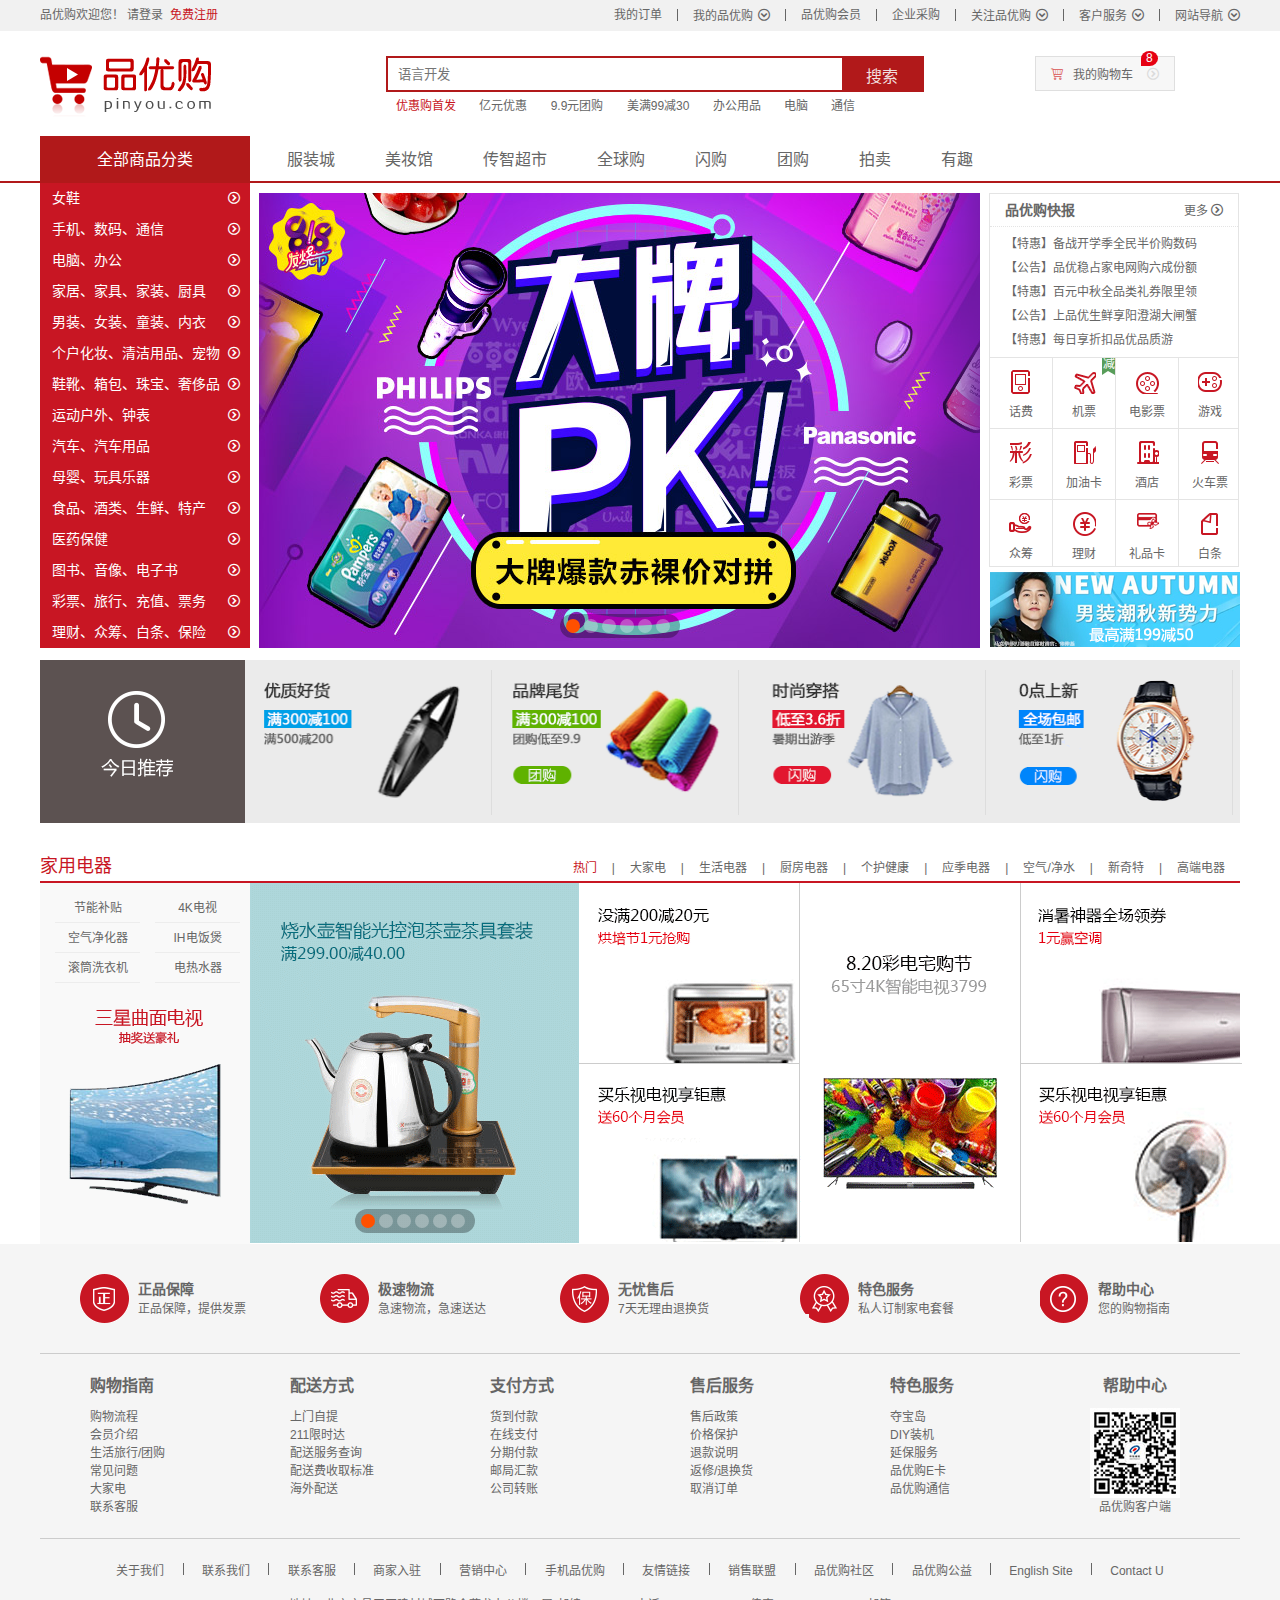
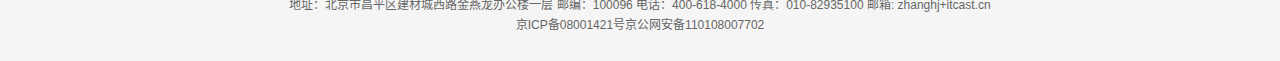
<file: index.html>
<!DOCTYPE html>
<html lang="zh-CN">

<head>
    <meta charset="UTF-8">
    <meta name="viewport" content="width=device-width, initial-scale=1.0">
    <meta http-equiv="X-UA-Compatible" content="ie=edge">
    <title>品优购商城-综合网购首选-正品低价、品质保障、配送及时、轻松购物！</title>
    <!-- 网站说明 -->
    <meta name="description" content="品优购商城-专业的综合网上购物商城,销售家电、数码通讯、电脑、家居百货、服装服饰、
    母婴、图书、食品等数万个品牌优质商品.便捷、诚信的服务，为您提供愉悦的网上购物体验!" />
    <!-- 关键字 -->
    <meta name="Keywords" content="网上购物,网上商城,手机,笔记本,电脑,MP3,CD,VCD,DV,相机,数码,配件,手表,存储卡,品优购" />
    <link rel="shortcut icon" href="favicon.ico" />
    <!-- 引入初始化样式文件 -->
    <link rel="stylesheet" href="css/base.css">
    <!-- 引入公共样式文件 -->
    <link rel="stylesheet" href="css/common.css">
    <!-- 引入index.css -->
    <link rel="stylesheet" href="css/index.css">
</head>

<body>
    <!-- 快捷导航盒子 -->
    <section class="shortcut">
        <div class="w">
            <div class="fl">
                <ul>
                    <li>品优购欢迎您！&nbsp;</li>
                    <li>
                        <a href="#">请登录</a>&nbsp;&nbsp;<a href="register.html" class="style_red">免费注册</a>
                    </li>
                </ul>
            </div>
            <div class="fr">
                <ul>
                    <li>我的订单</li>
                    <li></li>
                    <li class="arrow-icon">我的品优购<span></span></li>
                    <li></li>
                    <li>品优购会员</li>
                    <li></li>
                    <li>企业采购</li>
                    <li></li>
                    <li class="arrow-icon">关注品优购<span></span></li>
                    <li></li>
                    <li class="arrow-icon">客户服务<span></span></li>
                    <li></li>
                    <li class="arrow-icon">网站导航<span></span></li>
                </ul>
            </div>
        </div>
    </section>
    <!-- 头部模块 -->
    <header class="header w">
        <!-- logo模块 -->
        <div class="logo">
            <h1>
                <a href="index.html" title="品优购商城">
                    品优购商城
                </a>
            </h1>
        </div>
        <!-- 搜索模块 -->
        <div class="search">
            <input type="search" name="" id="" placeholder="语言开发">
            <input type="button" value="搜索">
        </div>
        <!-- 热词模块 -->
        <div class="hotwords">
            <a href="#" class="style_red">优惠购首发</a>
            <a href="#">亿元优惠</a>
            <a href="#">9.9元团购</a>
            <a href="#">美满99减30</a>
            <a href="#">办公用品</a>
            <a href="#">电脑</a>
            <a href="#">通信</a>
        </div>
        <!-- 购物车模块 -->
        <a href="#" class="shopcar">
            我的购物车 <span class="count">8</span>
        </a>
    </header>
    <!-- 导航nav模块 -->
    <nav class="nav">
        <div class="w">
            <div class="dropdown">
                <div class="dt">全部商品分类</div>
                <div class="dd">
                    <ul>
                        <li><a href="list.html">女鞋</a></li>
                        <li><a href="#">手机、数码、通信</a></li>
                        <li><a href="#">电脑、办公</a></li>
                        <li><a href="#">家居、家具、家装、厨具</a></li>
                        <li><a href="#">男装、女装、童装、内衣</a></li>
                        <li><a href="#">个户化妆、清洁用品、宠物</a></li>
                        <li><a href="#">鞋靴、箱包、珠宝、奢侈品</a></li>
                        <li><a href="#">运动户外、钟表</a></li>
                        <li><a href="#">汽车、汽车用品</a></li>
                        <li><a href="#">母婴、玩具乐器</a></li>
                        <li><a href="#">食品、酒类、生鲜、特产</a></li>
                        <li><a href="#">医药保健</a></li>
                        <li><a href="#">图书、音像、电子书</a></li>
                        <li><a href="#">彩票、旅行、充值、票务</a></li>
                        <li><a href="#">理财、众筹、白条、保险</a></li>
                    </ul>
                </div>
            </div>
            <div class="navitems">
                <ul>
                    <li><a href="#">服装城</a></li>
                    <li><a href="#">美妆馆</a></li>
                    <li><a href="#">传智超市</a></li>
                    <li><a href="#">全球购</a></li>
                    <li><a href="#">闪购</a></li>
                    <li><a href="#">团购</a></li>
                    <li><a href="#">拍卖</a></li>
                    <li><a href="#">有趣</a></li>
                </ul>
            </div>
        </div>
    </nav>
    <!-- 首页内容 -->
    <div class="w">
        <div class="main">
            <div class="focus">
                <ul class="dot">
                    <li class="selected"></li>
                    <li></li>
                    <li></li>
                    <li></li>
                    <li></li>
                    <li></li>
                </ul>
                <ul>
                    <li>
                        <img src="upload/focus.png" alt="">
                    </li>
                </ul>
            </div>
            <div class="newsflash">
                <div class="news">
                    <div class="news_hd">
                        <h5>品优购快报</h5>
                        <a href="#" class="more">更多</a>
                    </div>

                    <div class="news_bd">
                        <ul>
                            <li><a href="#">【特惠】备战开学季全民半价购数码</a></li>
                            <li><a href="#">【公告】品优稳占家电网购六成份额</a></li>
                            <li><a href="#">【特惠】百元中秋全品类礼券限里领</a></li>
                            <li><a href="#">【公告】上品优生鲜享阳澄湖大闸蟹</a></li>
                            <li><a href="#">【特惠】每日享折扣品优品质游</a></li>
                        </ul>
                    </div>
                </div>
                <div class="lifeservice">
                    <ul>
                        <li>
                            <a href="#">
                                <i class="phone"></i>
                                <p>话费</p>
                            </a>
                        </li>
                        <li>
                            <a href="#">
                                <i class="plane">
                                    <span>减</span>
                                    <div></div>
                                </i>
                                <p>机票</p>
                            </a>
                        </li>
                        <li>
                            <a href="#">
                                <i class="movie"></i>
                                <p>电影票</p>
                            </a>
                        </li>
                        <li>
                            <a href="#">
                                <i class="game"></i>
                                <p>游戏</p>
                            </a>
                        </li>
                        <li>
                            <a href="#">
                                <i class="lottery"></i>
                                <p>彩票</p>
                            </a>
                        </li>
                        <li>
                            <a href="#">
                                <i class="fuel"></i>
                                <p>加油卡</p>
                            </a>
                        </li>
                        <li>
                            <a href="#">
                                <i class="hotel"></i>
                                <p>酒店</p>
                            </a>
                        </li>
                        <li>
                            <a href="#">
                                <i class="train"></i>
                                <p>火车票</p>
                            </a>
                        </li>
                        <li>
                            <a href="#">
                                <i class="crowd_fund"></i>
                                <p>众筹</p>
                            </a>
                        </li>
                        <li>
                            <a href="#">
                                <i class="money"></i>
                                <p>理财</p>
                            </a>
                        </li>
                        <li>
                            <a href="#">
                                <i class="gift"></i>
                                <p>礼品卡</p>
                            </a>
                        </li>
                        <li>
                            <a href="#">
                                <i class="owe"></i>
                                <p>白条</p>
                            </a>
                        </li>
                    </ul>
                </div>
                <div class="bargin">
                    <img src="upload/bargin.png" alt="">
                </div>
            </div>
        </div>
    </div>
    <!-- 推荐模块 -->
    <div class="w recom">
        <div class="recom_hd">
            <img src="images/recom_hd.png">
        </div>
        <div class="recom_db">
            <ul>
                <li>
                    <a href="#">
                        <img src="upload/erji.png">
                    </a>
                </li>
                <li>
                    <a href="#">
                        <img src="upload/bu.png">
                    </a>
                </li>
                <li>
                    <a href="#">
                        <img src="upload/cloth.png">
                    </a>
                </li>
                <li>
                    <a href="#">
                        <img src="upload/watch.png">
                    </a>
                </li>
            </ul>
        </div>
    </div>
    <!-- 楼层区 -->
    <div class="floor">
        <!-- 1楼家用电器楼层 -->
        <div class="w jiadian">
            <div class="box_hd">
                <h3>家用电器</h3>
                <div class="tab_list">
                    <ul>
                        <li><a href="#" class="style_red">热门</a>|</li>
                        <li><a href="#">大家电</a>|</li>
                        <li><a href="#">生活电器</a>|</li>
                        <li><a href="#">厨房电器</a>|</li>
                        <li><a href="#">个护健康</a>|</li>
                        <li><a href="#">应季电器</a>|</li>
                        <li><a href="#">空气/净水</a>|</li>
                        <li><a href="#">新奇特</a>|</li>
                        <li><a href="#">高端电器</a></li>
                    </ul>
                </div>
            </div>
            <div class="box_bd">
                <div class="tab_content">
                    <div class="tab_list_item">
                        <div class="col_210">
                            <ul>
                                <li><a href="#">节能补贴</a></li>
                                <li><a href="#">4K电视</a></li>
                                <li><a href="#">空气净化器</a></li>
                                <li><a href="#">IH电饭煲</a></li>
                                <li><a href="#">滚筒洗衣机</a></li>
                                <li><a href="#">电热水器</a></li>
                            </ul>
                            <a href="#">
                                <img src="upload/三星曲面电视抽奖送豪礼.png">
                            </a>
                        </div>
                        <div class="col_329">
                            <a href="#">
                                <img src="upload/floor-1-b01.png">
                            </a>
                            <ul class="dot">
                                <li class="selected"></li>
                                <li></li>
                                <li></li>
                                <li></li>
                                <li></li>
                                <li></li>
                            </ul>
                        </div>
                        <div class="col_221">
                            <a href="#" class="bb">
                                <img src="upload/floor-1-2.png">
                            </a>
                            <a href="#">
                                <img src="upload/floor-1-3.png">
                            </a>
                        </div>
                        <div class="col_221">
                            <a href="#">
                                <img src="upload/floor-1-4.png">
                            </a>
                        </div>
                        <div class="col_219">
                            <a href="#" class="bb">
                                <img src="upload/floor-1-5.png">
                            </a>
                            <a href="#">
                                <img src="upload/floor-1-6.png">
                            </a>
                        </div>
                    </div>
                </div>
            </div>
        </div>
    </div>
    <!-- 底部模块 -->
    <footer class="footer">
        <div class="w">
            <div class="mod_service">
                <ul>
                    <li>
                        <h5 class="real"></h5>
                        <div class="service_txt">
                            <h4>正品保障</h4>
                            <p>正品保障，提供发票</p>
                        </div>
                    </li>
                    <li>
                        <h5 class="fast"></h5>
                        <div class="service_txt">
                            <h4>极速物流</h4>
                            <p>急速物流，急速送达</p>
                        </div>
                    </li>
                    <li>
                        <h5 class="after_sale"></h5>
                        <div class="service_txt">
                            <h4>无忧售后</h4>
                            <p>7天无理由退换货</p>
                        </div>
                    </li>
                    <li>
                        <h5 class="special"></h5>
                        <div class="service_txt">
                            <h4>特色服务</h4>
                            <p>私人订制家电套餐</p>
                        </div>
                    </li>
                    <li>
                        <h5 class="help"></h5>
                        <div class="service_txt">
                            <h4>帮助中心</h4>
                            <p>您的购物指南</p>
                        </div>
                    </li>
                </ul>
            </div>
            <div class="mod_help">
                <dl>
                    <dt>购物指南</dt>
                    <dd><a href="#">购物流程</a></dd>
                    <dd><a href="#">会员介绍</a></dd>
                    <dd><a href="#">生活旅行/团购</a></dd>
                    <dd><a href="#">常见问题</a></dd>
                    <dd><a href="#">大家电</a></dd>
                    <dd><a href="#">联系客服</a></dd>
                </dl>

                <dl>
                    <dt>配送方式</dt>
                    <dd><a href="#">上门自提</a></dd>
                    <dd><a href="#">211限时达</a></dd>
                    <dd><a href="#">配送服务查询</a></dd>
                    <dd><a href="#">配送费收取标准</a></dd>
                    <dd><a href="#">海外配送</a></dd>
                </dl>

                <dl>
                    <dt>支付方式</dt>
                    <dd><a href="#">货到付款</a></dd>
                    <dd><a href="#">在线支付</a></dd>
                    <dd><a href="#">分期付款</a></dd>
                    <dd><a href="#">邮局汇款</a></dd>
                    <dd><a href="#">公司转账</a></dd>
                </dl>

                <dl>
                    <dt>售后服务</dt>
                    <dd><a href="#">售后政策</a></dd>
                    <dd><a href="#">价格保护</a></dd>
                    <dd><a href="#">退款说明</a></dd>
                    <dd><a href="#">返修/退换货</a></dd>
                    <dd><a href="#">取消订单</a></dd>
                </dl>

                <dl>
                    <dt>特色服务</dt>
                    <dd><a href="#">夺宝岛</a></dd>
                    <dd><a href="#">DIY装机</a></dd>
                    <dd><a href="#">延保服务</a></dd>
                    <dd><a href="#">品优购E卡</a></dd>
                    <dd><a href="#">品优购通信</a></dd>
                </dl>

                <dl>
                    <dt>帮助中心</dt>
                    <dd>
                        <img src="images/wx_cz.jpg" alt="">
                        品优购客户端
                    </dd>
                </dl>
            </div>
            <div class="mod_copyright">
                <div class="links">
                    <ul>
                        <li><a href="#">关于我们</a></li>
                        <li></li>
                        <li><a href="#">联系我们</a></li>
                        <li></li>
                        <li><a href="#">联系客服 </a></li>
                        <li></li>
                        <li><a href="#">商家入驻</a></li>
                        <li></li>
                        <li><a href="#">营销中心</a></li>
                        <li></li>
                        <li><a href="#">手机品优购</a></li>
                        <li></li>
                        <li><a href="#">友情链接</a></li>
                        <li></li>
                        <li><a href="#">销售联盟</a></li>
                        <li></li>
                        <li><a href="#">品优购社区</a></li>
                        <li></li>
                        <li><a href="#">品优购公益</a></li>
                        <li></li>
                        <li><a href="#">English Site</a></li>
                        <li></li>
                        <li><a href="#">Contact U</a></li>
                    </ul>
                </div>
                <div class="copyright">
                    地址：北京市昌平区建材城西路金燕龙办公楼一层 邮编：100096 电话：400-618-4000 传真：010-82935100 邮箱:
                    zhanghj+itcast.cn<br>
                    京ICP备08001421号京公网安备110108007702
                </div>
            </div>
        </div>
    </footer>
</body>

</html>
</file>
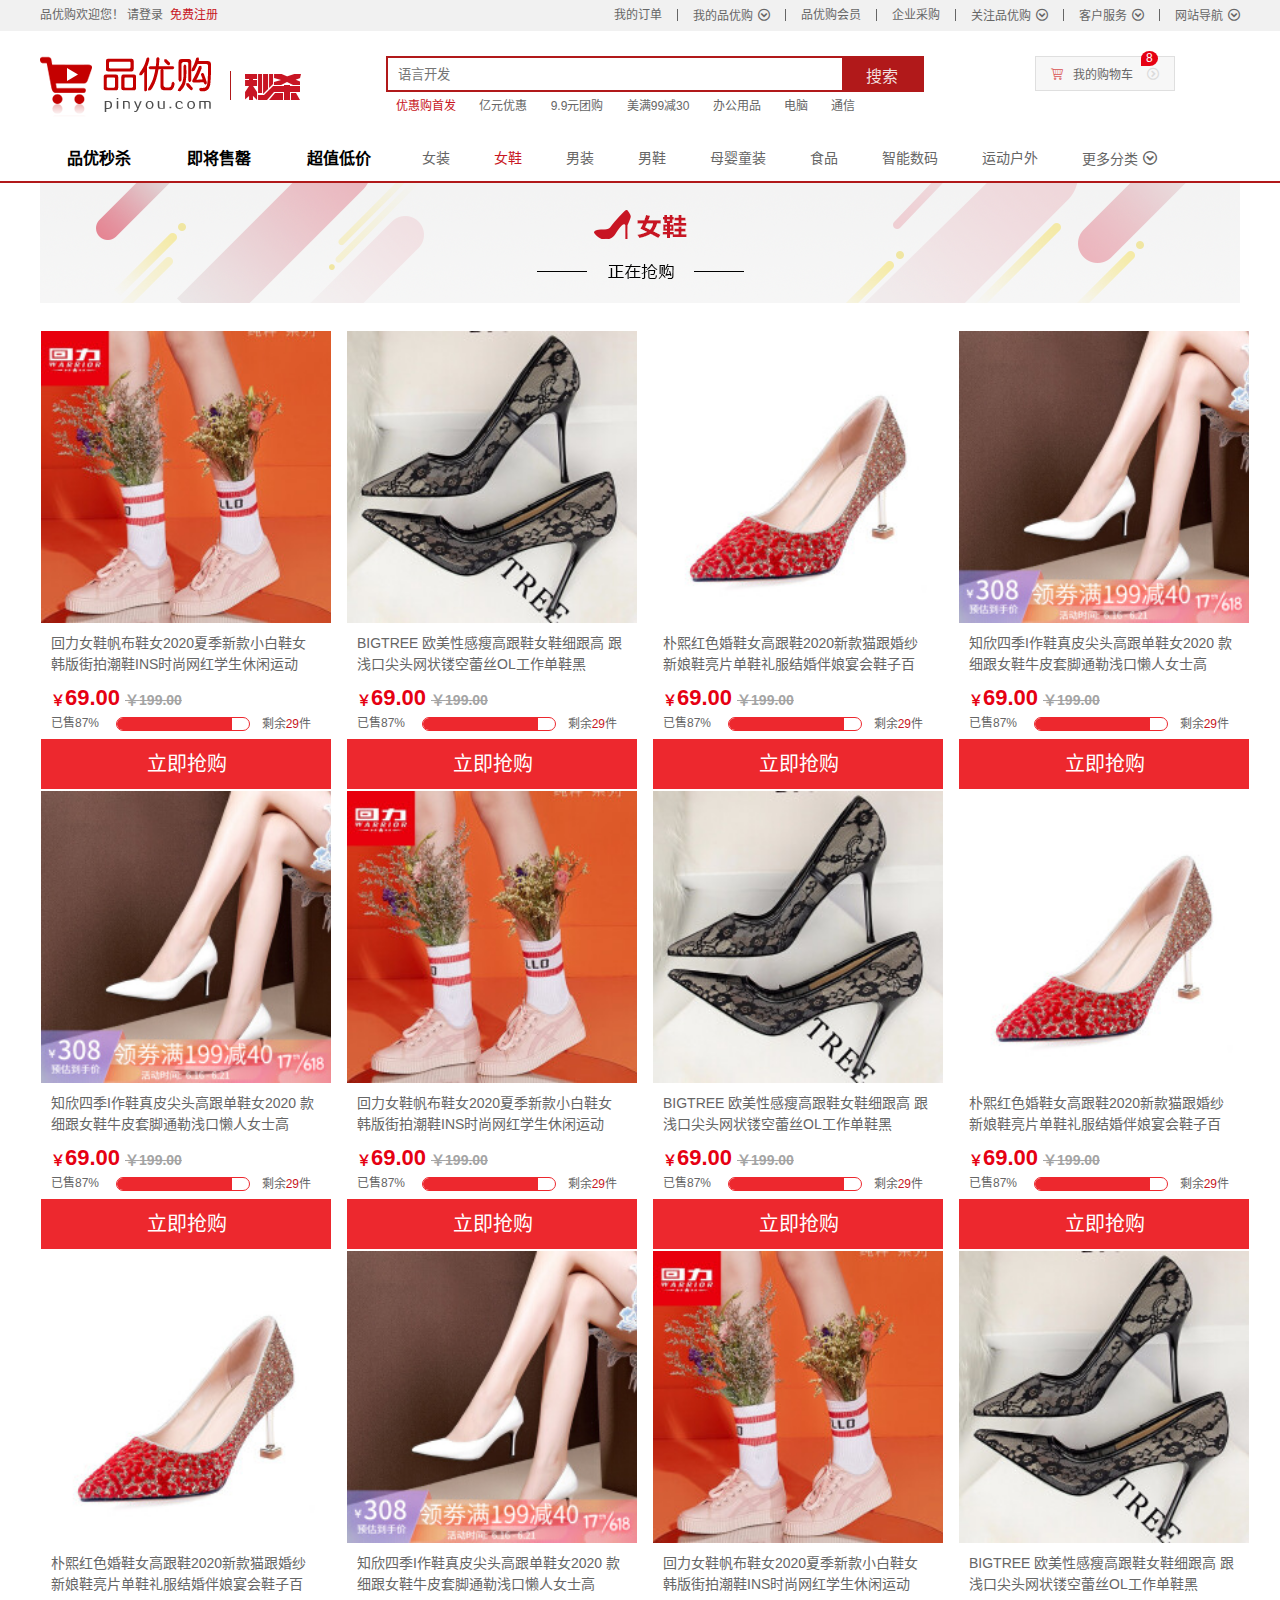
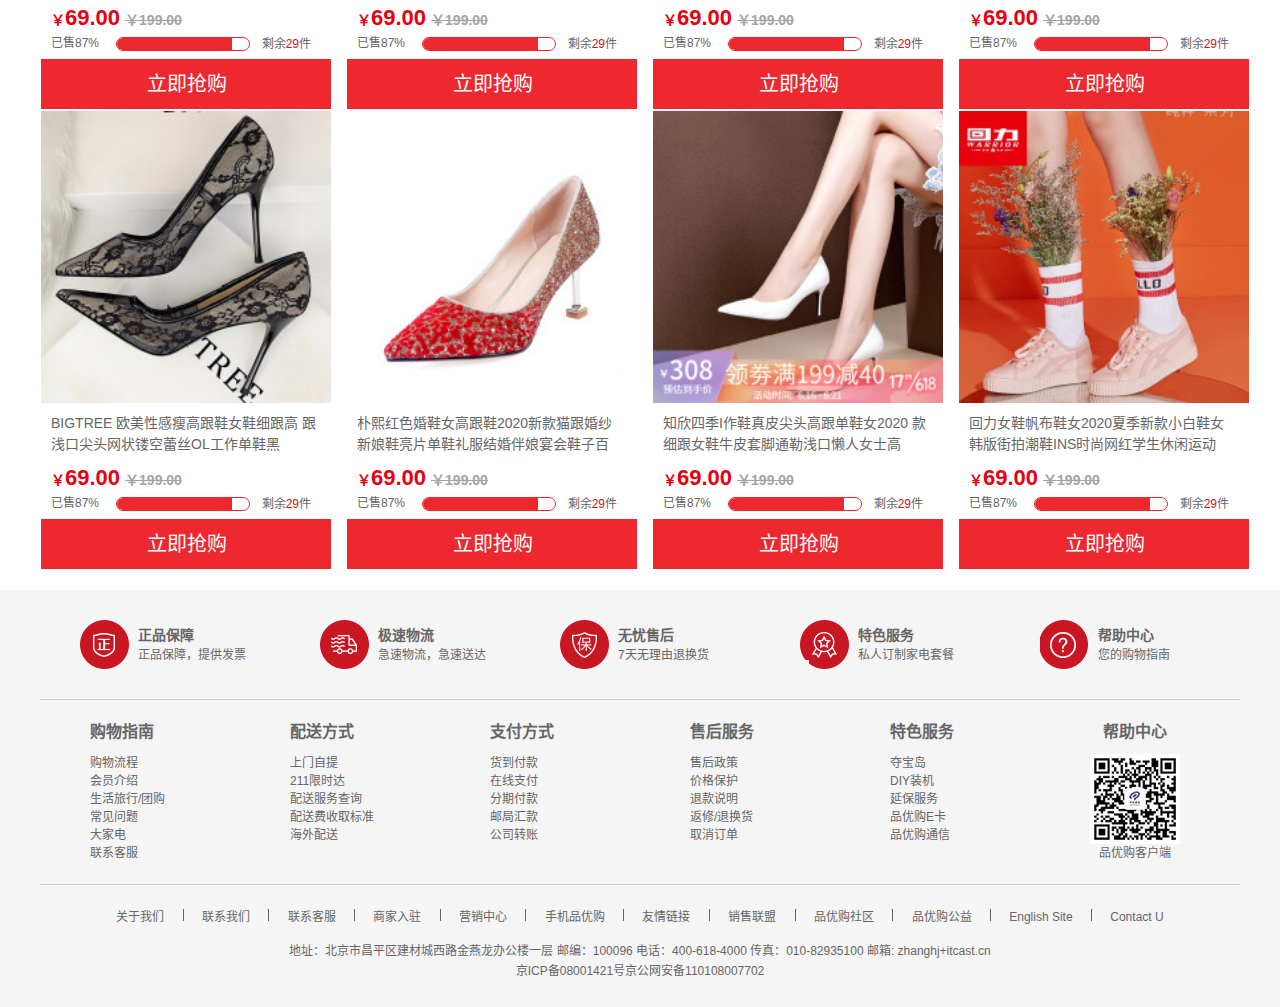
<file: list.html>
<!DOCTYPE html>
<html lang="zh-CN">

<head>
    <meta charset="UTF-8">
    <meta name="viewport" content="width=device-width, initial-scale=1.0">
    <meta http-equiv="X-UA-Compatible" content="ie=edge">
    <title>列表页-综合网购首选-正品低价、品质保障、配送及时、轻松购物！</title>
    <!-- 网站说明 -->
    <meta name="description" content="品优购商城-专业的综合网上购物商城,销售家电、数码通讯、电脑、家居百货、服装服饰、
    母婴、图书、食品等数万个品牌优质商品.便捷、诚信的服务，为您提供愉悦的网上购物体验!" />
    <!-- 关键字 -->
    <meta name="Keywords" content="网上购物,网上商城,手机,笔记本,电脑,MP3,CD,VCD,DV,相机,数码,配件,手表,存储卡,品优购" />
    <link rel="shortcut icon" href="favicon.ico" />
    <!-- 引入初始化样式文件 -->
    <link rel="stylesheet" href="css/base.css">
    <!-- 引入公共样式文件 -->
    <link rel="stylesheet" href="css/common.css">
    <!-- 引入list.css -->
    <link rel="stylesheet" href="css/list.css">
</head>

<body>
    <!-- 快捷导航盒子 -->
    <section class="shortcut">
        <div class="w">
            <div class="fl">
                <ul>
                    <li>品优购欢迎您！&nbsp;</li>
                    <li>
                        <a href="#">请登录</a>&nbsp;&nbsp;<a href="register.html" class="style_red">免费注册</a>
                    </li>
                </ul>
            </div>
            <div class="fr">
                <ul>
                    <li>我的订单</li>
                    <li></li>
                    <li class="arrow-icon">我的品优购<span></span></li>
                    <li></li>
                    <li>品优购会员</li>
                    <li></li>
                    <li>企业采购</li>
                    <li></li>
                    <li class="arrow-icon">关注品优购<span></span></li>
                    <li></li>
                    <li class="arrow-icon">客户服务<span></span></li>
                    <li></li>
                    <li class="arrow-icon">网站导航<span></span></li>
                </ul>
            </div>
        </div>
    </section>
    <!-- 头部模块 -->
    <header class="header w">
        <!-- logo模块 -->
        <div class="logo">
            <h1>
                <a href="index.html" title="品优购商城">
                    品优购商城
                </a>
            </h1>
        </div>
        <!-- 列表页秒杀 -->
        <div class="sk">
            <img src="images/sk.png">
        </div>
        <!-- 搜索模块 -->
        <div class="search">
            <input type="search" name="" id="" placeholder="语言开发">
            <input type="button" value="搜索">
        </div>
        <!-- 热词模块 -->
        <div class="hotwords">
            <a href="#" class="style_red">优惠购首发</a>
            <a href="#">亿元优惠</a>
            <a href="#">9.9元团购</a>
            <a href="#">美满99减30</a>
            <a href="#">办公用品</a>
            <a href="#">电脑</a>
            <a href="#">通信</a>
        </div>
        <!-- 购物车模块 -->
        <a href="#" class="shopcar">
            我的购物车 <span class="count">8</span>
        </a>
    </header>
    <!-- 导航nav模块 -->
    <nav class="nav">
        <div class="w">
            <div class="sk_list">
                <ul>
                    <li><a href="#">品优秒杀</a></li>
                    <li><a href="#">即将售罄</a></li>
                    <li><a href="#">超值低价</a></li>
                </ul>
            </div>
            <div class="sk_con">
                <ul>
                    <li><a href="#">女装</a></li>
                    <li><a href="#" class="style_red">女鞋</a></li>
                    <li><a href="#">男装</a></li>
                    <li><a href="#">男鞋</a></li>
                    <li><a href="#">母婴童装</a></li>
                    <li><a href="#">食品</a></li>
                    <li><a href="#">智能数码</a></li>
                    <li><a href="#">运动户外</a></li>
                    <li><a href="#">更多分类</a></li>
                </ul>
            </div>
        </div>
    </nav>
    <!-- 列表页主体 -->
    <div class="w sk_container">
        <div class="sk_hd">
            <img src="upload/bg_03.png">
        </div>
        <div class="sk_bd">
            <ul class="clearfix">
                <li>
                    <a href="#">
                        <img src="upload/girl_shoes.jpg" alt="清纯可人 回力女鞋">
                        <p class="describe">
                            回力女鞋帆布鞋女2020夏季新款小白鞋女
                            韩版街拍潮鞋INS时尚网红学生休闲运动
                        </p>
                    </a>
                    <h2>69.00<span>199.00</span></h2>
                    <p class="sale">已售87%</p>
                    <div class="white">
                        <div class="red"></div>
                    </div>
                    <p class="surplus">剩余<span class="style_red">29</span>件</p>
                    <a href="#" class="button">立即抢购</a>
                </li>
                <li>
                    <a href="#">
                        <img src="upload/girl_shoes_2.jpg" alt="性感">
                        <p class="describe">
                            BIGTREE 欧美性感瘦高跟鞋女鞋细跟高
                            跟浅口尖头网状镂空蕾丝OL工作单鞋黑
                        </p>
                    </a>
                    <h2>69.00<span>199.00</span></h2>
                    <p class="sale">已售87%</p>
                    <div class="white">
                        <div class="red"></div>
                    </div>
                    <p class="surplus">剩余<span class="style_red">29</span>件</p>
                    <a href="#" class="button">立即抢购</a>
                </li>
                <li>
                    <a href="#">
                        <img src="upload/girl_shoes_3.jpg" alt="婚礼">
                        <p class="describe">
                            朴熙红色婚鞋女高跟鞋2020新款猫跟婚纱
                            新娘鞋亮片单鞋礼服结婚伴娘宴会鞋子百
                        </p>
                    </a>
                    <h2>69.00<span>199.00</span></h2>
                    <p class="sale">已售87%</p>
                    <div class="white">
                        <div class="red"></div>
                    </div>
                    <p class="surplus">剩余<span class="style_red">29</span>件</p>
                    <a href="#" class="button">立即抢购</a>
                </li>
                <li>
                    <a href="#">
                        <img src="upload/girl_shoes_4.jpg" alt="漂亮">
                        <p class="describe">
                            知欣四季I作鞋真皮尖头高跟单鞋女2020
                            款细跟女鞋牛皮套脚通勒浅口懒人女士高
                        </p>
                    </a>
                    <h2>69.00<span>199.00</span></h2>
                    <p class="sale">已售87%</p>
                    <div class="white">
                        <div class="red"></div>
                    </div>
                    <p class="surplus">剩余<span class="style_red">29</span>件</p>
                    <a href="#" class="button">立即抢购</a>
                </li>
                <li>
                    <a href="#">
                        <img src="upload/girl_shoes_4.jpg" alt="漂亮">
                        <p class="describe">
                            知欣四季I作鞋真皮尖头高跟单鞋女2020
                            款细跟女鞋牛皮套脚通勒浅口懒人女士高
                        </p>
                    </a>
                    <h2>69.00<span>199.00</span></h2>
                    <p class="sale">已售87%</p>
                    <div class="white">
                        <div class="red"></div>
                    </div>
                    <p class="surplus">剩余<span class="style_red">29</span>件</p>
                    <a href="#" class="button">立即抢购</a>
                </li>
                <li>
                    <a href="#">
                        <img src="upload/girl_shoes.jpg" alt="清纯可人 回力女鞋">
                        <p class="describe">
                            回力女鞋帆布鞋女2020夏季新款小白鞋女
                            韩版街拍潮鞋INS时尚网红学生休闲运动
                        </p>
                    </a>
                    <h2>69.00<span>199.00</span></h2>
                    <p class="sale">已售87%</p>
                    <div class="white">
                        <div class="red"></div>
                    </div>
                    <p class="surplus">剩余<span class="style_red">29</span>件</p>
                    <a href="#" class="button">立即抢购</a>
                </li>
                <li>
                    <a href="#">
                        <img src="upload/girl_shoes_2.jpg" alt="性感">
                        <p class="describe">
                            BIGTREE 欧美性感瘦高跟鞋女鞋细跟高
                            跟浅口尖头网状镂空蕾丝OL工作单鞋黑
                        </p>
                    </a>
                    <h2>69.00<span>199.00</span></h2>
                    <p class="sale">已售87%</p>
                    <div class="white">
                        <div class="red"></div>
                    </div>
                    <p class="surplus">剩余<span class="style_red">29</span>件</p>
                    <a href="#" class="button">立即抢购</a>
                </li>
                <li>
                    <a href="#">
                        <img src="upload/girl_shoes_3.jpg" alt="婚礼">
                        <p class="describe">
                            朴熙红色婚鞋女高跟鞋2020新款猫跟婚纱
                            新娘鞋亮片单鞋礼服结婚伴娘宴会鞋子百
                        </p>
                    </a>
                    <h2>69.00<span>199.00</span></h2>
                    <p class="sale">已售87%</p>
                    <div class="white">
                        <div class="red"></div>
                    </div>
                    <p class="surplus">剩余<span class="style_red">29</span>件</p>
                    <a href="#" class="button">立即抢购</a>
                </li>
                <li>
                    <a href="#">
                        <img src="upload/girl_shoes_3.jpg" alt="婚礼">
                        <p class="describe">
                            朴熙红色婚鞋女高跟鞋2020新款猫跟婚纱
                            新娘鞋亮片单鞋礼服结婚伴娘宴会鞋子百
                        </p>
                    </a>
                    <h2>69.00<span>199.00</span></h2>
                    <p class="sale">已售87%</p>
                    <div class="white">
                        <div class="red"></div>
                    </div>
                    <p class="surplus">剩余<span class="style_red">29</span>件</p>
                    <a href="#" class="button">立即抢购</a>
                </li>
                <li>
                    <a href="#">
                        <img src="upload/girl_shoes_4.jpg" alt="漂亮">
                        <p class="describe">
                            知欣四季I作鞋真皮尖头高跟单鞋女2020
                            款细跟女鞋牛皮套脚通勒浅口懒人女士高
                        </p>
                    </a>
                    <h2>69.00<span>199.00</span></h2>
                    <p class="sale">已售87%</p>
                    <div class="white">
                        <div class="red"></div>
                    </div>
                    <p class="surplus">剩余<span class="style_red">29</span>件</p>
                    <a href="#" class="button">立即抢购</a>
                </li>
                <li>
                    <a href="#">
                        <img src="upload/girl_shoes.jpg" alt="清纯可人 回力女鞋">
                        <p class="describe">
                            回力女鞋帆布鞋女2020夏季新款小白鞋女
                            韩版街拍潮鞋INS时尚网红学生休闲运动
                        </p>
                    </a>
                    <h2>69.00<span>199.00</span></h2>
                    <p class="sale">已售87%</p>
                    <div class="white">
                        <div class="red"></div>
                    </div>
                    <p class="surplus">剩余<span class="style_red">29</span>件</p>
                    <a href="#" class="button">立即抢购</a>
                </li>
                <li>
                    <a href="#">
                        <img src="upload/girl_shoes_2.jpg" alt="性感">
                        <p class="describe">
                            BIGTREE 欧美性感瘦高跟鞋女鞋细跟高
                            跟浅口尖头网状镂空蕾丝OL工作单鞋黑
                        </p>
                    </a>
                    <h2>69.00<span>199.00</span></h2>
                    <p class="sale">已售87%</p>
                    <div class="white">
                        <div class="red"></div>
                    </div>
                    <p class="surplus">剩余<span class="style_red">29</span>件</p>
                    <a href="#" class="button">立即抢购</a>
                </li>
                <li>
                    <a href="#">
                        <img src="upload/girl_shoes_2.jpg" alt="性感">
                        <p class="describe">
                            BIGTREE 欧美性感瘦高跟鞋女鞋细跟高
                            跟浅口尖头网状镂空蕾丝OL工作单鞋黑
                        </p>
                    </a>
                    <h2>69.00<span>199.00</span></h2>
                    <p class="sale">已售87%</p>
                    <div class="white">
                        <div class="red"></div>
                    </div>
                    <p class="surplus">剩余<span class="style_red">29</span>件</p>
                    <a href="#" class="button">立即抢购</a>
                </li>
                <li>
                    <a href="#">
                        <img src="upload/girl_shoes_3.jpg" alt="婚礼">
                        <p class="describe">
                            朴熙红色婚鞋女高跟鞋2020新款猫跟婚纱
                            新娘鞋亮片单鞋礼服结婚伴娘宴会鞋子百
                        </p>
                    </a>
                    <h2>69.00<span>199.00</span></h2>
                    <p class="sale">已售87%</p>
                    <div class="white">
                        <div class="red"></div>
                    </div>
                    <p class="surplus">剩余<span class="style_red">29</span>件</p>
                    <a href="#" class="button">立即抢购</a>
                </li>
                <li>
                    <a href="#">
                        <img src="upload/girl_shoes_4.jpg" alt="漂亮">
                        <p class="describe">
                            知欣四季I作鞋真皮尖头高跟单鞋女2020
                            款细跟女鞋牛皮套脚通勒浅口懒人女士高
                        </p>
                    </a>
                    <h2>69.00<span>199.00</span></h2>
                    <p class="sale">已售87%</p>
                    <div class="white">
                        <div class="red"></div>
                    </div>
                    <p class="surplus">剩余<span class="style_red">29</span>件</p>
                    <a href="#" class="button">立即抢购</a>
                </li>
                <li>
                    <a href="#">
                        <img src="upload/girl_shoes.jpg" alt="清纯可人 回力女鞋">
                        <p class="describe">
                            回力女鞋帆布鞋女2020夏季新款小白鞋女
                            韩版街拍潮鞋INS时尚网红学生休闲运动
                        </p>
                    </a>
                    <h2>69.00<span>199.00</span></h2>
                    <p class="sale">已售87%</p>
                    <div class="white">
                        <div class="red"></div>
                    </div>
                    <p class="surplus">剩余<span class="style_red">29</span>件</p>
                    <a href="#" class="button">立即抢购</a>
                </li>
            </ul>
        </div>
    </div>
    <!-- 底部模块 -->
    <footer class="footer">
        <div class="w">
            <div class="mod_service">
                <ul>
                    <li>
                        <h5 class="real"></h5>
                        <div class="service_txt">
                            <h4>正品保障</h4>
                            <p>正品保障，提供发票</p>
                        </div>
                    </li>
                    <li>
                        <h5 class="fast"></h5>
                        <div class="service_txt">
                            <h4>极速物流</h4>
                            <p>急速物流，急速送达</p>
                        </div>
                    </li>
                    <li>
                        <h5 class="after_sale"></h5>
                        <div class="service_txt">
                            <h4>无忧售后</h4>
                            <p>7天无理由退换货</p>
                        </div>
                    </li>
                    <li>
                        <h5 class="special"></h5>
                        <div class="service_txt">
                            <h4>特色服务</h4>
                            <p>私人订制家电套餐</p>
                        </div>
                    </li>
                    <li>
                        <h5 class="help"></h5>
                        <div class="service_txt">
                            <h4>帮助中心</h4>
                            <p>您的购物指南</p>
                        </div>
                    </li>
                </ul>
            </div>
            <div class="mod_help">
                <dl>
                    <dt>购物指南</dt>
                    <dd><a href="#">购物流程</a></dd>
                    <dd><a href="#">会员介绍</a></dd>
                    <dd><a href="#">生活旅行/团购</a></dd>
                    <dd><a href="#">常见问题</a></dd>
                    <dd><a href="#">大家电</a></dd>
                    <dd><a href="#">联系客服</a></dd>
                </dl>

                <dl>
                    <dt>配送方式</dt>
                    <dd><a href="#">上门自提</a></dd>
                    <dd><a href="#">211限时达</a></dd>
                    <dd><a href="#">配送服务查询</a></dd>
                    <dd><a href="#">配送费收取标准</a></dd>
                    <dd><a href="#">海外配送</a></dd>
                </dl>

                <dl>
                    <dt>支付方式</dt>
                    <dd><a href="#">货到付款</a></dd>
                    <dd><a href="#">在线支付</a></dd>
                    <dd><a href="#">分期付款</a></dd>
                    <dd><a href="#">邮局汇款</a></dd>
                    <dd><a href="#">公司转账</a></dd>
                </dl>

                <dl>
                    <dt>售后服务</dt>
                    <dd><a href="#">售后政策</a></dd>
                    <dd><a href="#">价格保护</a></dd>
                    <dd><a href="#">退款说明</a></dd>
                    <dd><a href="#">返修/退换货</a></dd>
                    <dd><a href="#">取消订单</a></dd>
                </dl>

                <dl>
                    <dt>特色服务</dt>
                    <dd><a href="#">夺宝岛</a></dd>
                    <dd><a href="#">DIY装机</a></dd>
                    <dd><a href="#">延保服务</a></dd>
                    <dd><a href="#">品优购E卡</a></dd>
                    <dd><a href="#">品优购通信</a></dd>
                </dl>

                <dl>
                    <dt>帮助中心</dt>
                    <dd>
                        <img src="images/wx_cz.jpg" alt="">
                        品优购客户端
                    </dd>
                </dl>
            </div>
            <div class="mod_copyright">
                <div class="links">
                    <ul>
                        <li><a href="#">关于我们</a></li>
                        <li></li>
                        <li><a href="#">联系我们</a></li>
                        <li></li>
                        <li><a href="#">联系客服 </a></li>
                        <li></li>
                        <li><a href="#">商家入驻</a></li>
                        <li></li>
                        <li><a href="#">营销中心</a></li>
                        <li></li>
                        <li><a href="#">手机品优购</a></li>
                        <li></li>
                        <li><a href="#">友情链接</a></li>
                        <li></li>
                        <li><a href="#">销售联盟</a></li>
                        <li></li>
                        <li><a href="#">品优购社区</a></li>
                        <li></li>
                        <li><a href="#">品优购公益</a></li>
                        <li></li>
                        <li><a href="#">English Site</a></li>
                        <li></li>
                        <li><a href="#">Contact U</a></li>
                    </ul>
                </div>
                <div class="copyright">
                    地址：北京市昌平区建材城西路金燕龙办公楼一层 邮编：100096 电话：400-618-4000 传真：010-82935100 邮箱:
                    zhanghj+itcast.cn<br>
                    京ICP备08001421号京公网安备110108007702
                </div>
            </div>
        </div>
    </footer>
</body>

</html>
</file>
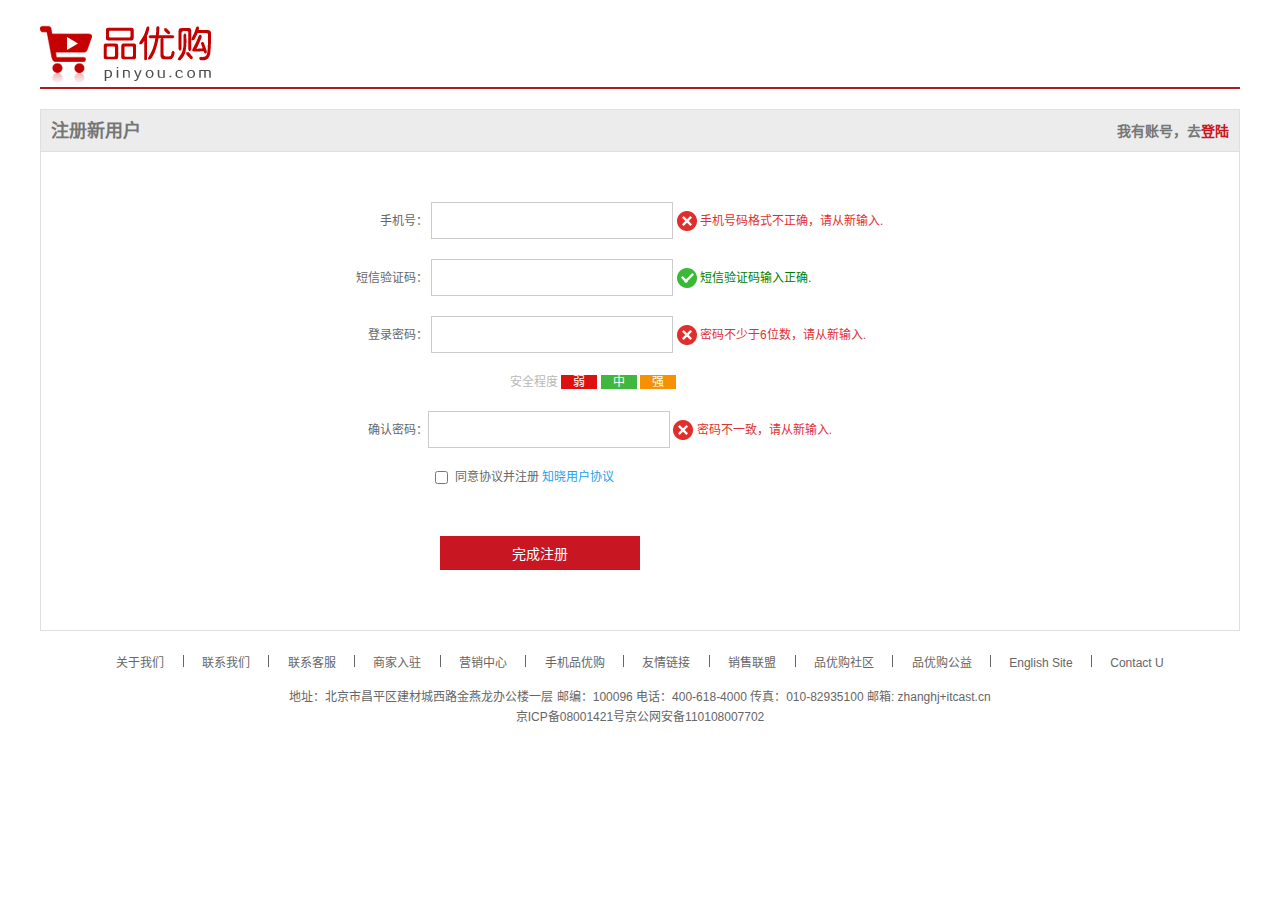
<file: register.html>
<!DOCTYPE html>
<html lang="zh-CN">

<head>
    <meta charset="UTF-8">
    <meta name="viewport" content="width=device-width, initial-scale=1.0">
    <meta http-equiv="X-UA-Compatible" content="ie=edge">
    <title>品优购商城-注册</title>
    <!-- 引入favicon图标 -->
    <link rel="shortcut icon" href="favicon.ico" />
    <!-- 引入初始化样式文件 -->
    <link rel="stylesheet" href="css/base.css">
    <!-- 引入公共样式文件 -->
    <link rel="stylesheet" href="css/common.css">
    <!-- 引入注册css -->
    <link rel="stylesheet" href="css/register.css">
</head>

<body>
    <div class="w">
        <header>
            <div class="logo">
                <a href="index.html">
                    <img src="images/logo.png">
                </a>
            </div>
        </header>
        <div class="registerarea">
            <h3>注册新用户
                <div class="login">我有账号，去<a href="#" class="style_red">登陆</a></div>
            </h3>
            <div class="reg_form">
                <form action="">
                    <ul>
                        <li><label for="">手机号：</label>
                            <input type="text">
                            <span class="error">
                                <i class="error_icon"></i>
                                手机号码格式不正确，请从新输入.
                            </span>
                        </li>

                        <li><label for="">短信验证码：</label>
                            <input type="text">
                            <span class="success">
                                <i class="success_icon"></i>
                                短信验证码输入正确.
                            </span>
                        </li>

                        <li>
                            <label for="">登录密码：</label>
                            <input type="text">
                            <span class="error">
                                <i class="error_icon"></i>
                                密码不少于6位数，请从新输入.
                            </span>
                        </li>

                        <li class="safe">安全程度
                            <em class="ruo">弱</em>
                            <em class="zhong">中</em>
                            <em class="qiang">强</em>
                        </li>

                        <li><label for="">确认密码：</label><input type="text">
                            <span class="error">
                                <i class="error_icon"></i>
                                密码不一致，请从新输入.
                            </span>
                        </li>

                        <li class="agree"><input type="checkbox" name="" id="">
                            &nbsp;同意协议并注册
                            <a href="#">知晓用户协议</a>
                        </li>

                        <li>
                            <input type="submit" value="完成注册" class="btn">
                        </li>
                    </ul>
                </form>
            </div>
        </div>
        <footer>
            <div class="mod_copyright">
                <div class="links">
                    <ul>
                        <li><a href="#">关于我们</a></li>
                        <li></li>
                        <li><a href="#">联系我们</a></li>
                        <li></li>
                        <li><a href="#">联系客服 </a></li>
                        <li></li>
                        <li><a href="#">商家入驻</a></li>
                        <li></li>
                        <li><a href="#">营销中心</a></li>
                        <li></li>
                        <li><a href="#">手机品优购</a></li>
                        <li></li>
                        <li><a href="#">友情链接</a></li>
                        <li></li>
                        <li><a href="#">销售联盟</a></li>
                        <li></li>
                        <li><a href="#">品优购社区</a></li>
                        <li></li>
                        <li><a href="#">品优购公益</a></li>
                        <li></li>
                        <li><a href="#">English Site</a></li>
                        <li></li>
                        <li><a href="#">Contact U</a></li>
                    </ul>
                </div>
                <div class="copyright">
                    地址：北京市昌平区建材城西路金燕龙办公楼一层 邮编：100096 电话：400-618-4000 传真：010-82935100 邮箱:
                    zhanghj+itcast.cn<br>
                    京ICP备08001421号京公网安备110108007702
                </div>
            </div>
        </footer>
    </div>
</body>

</html>
</file>
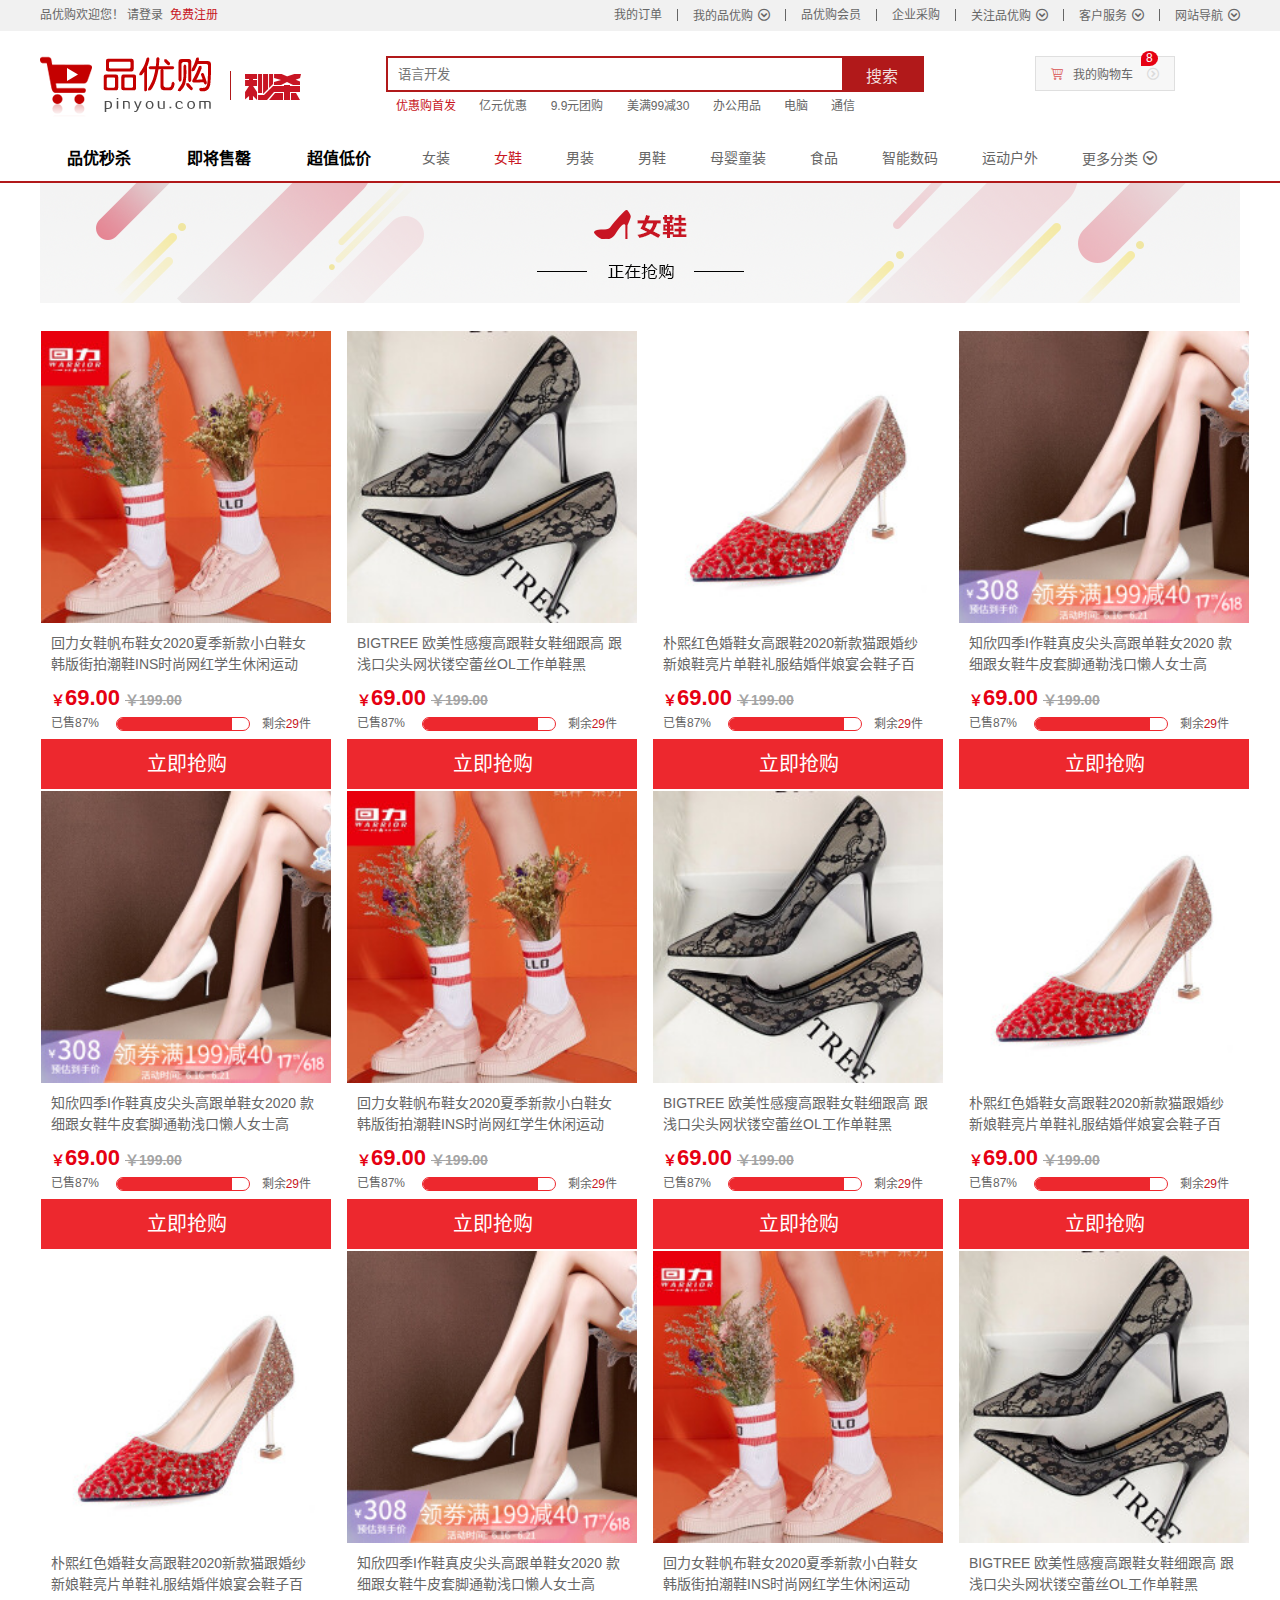
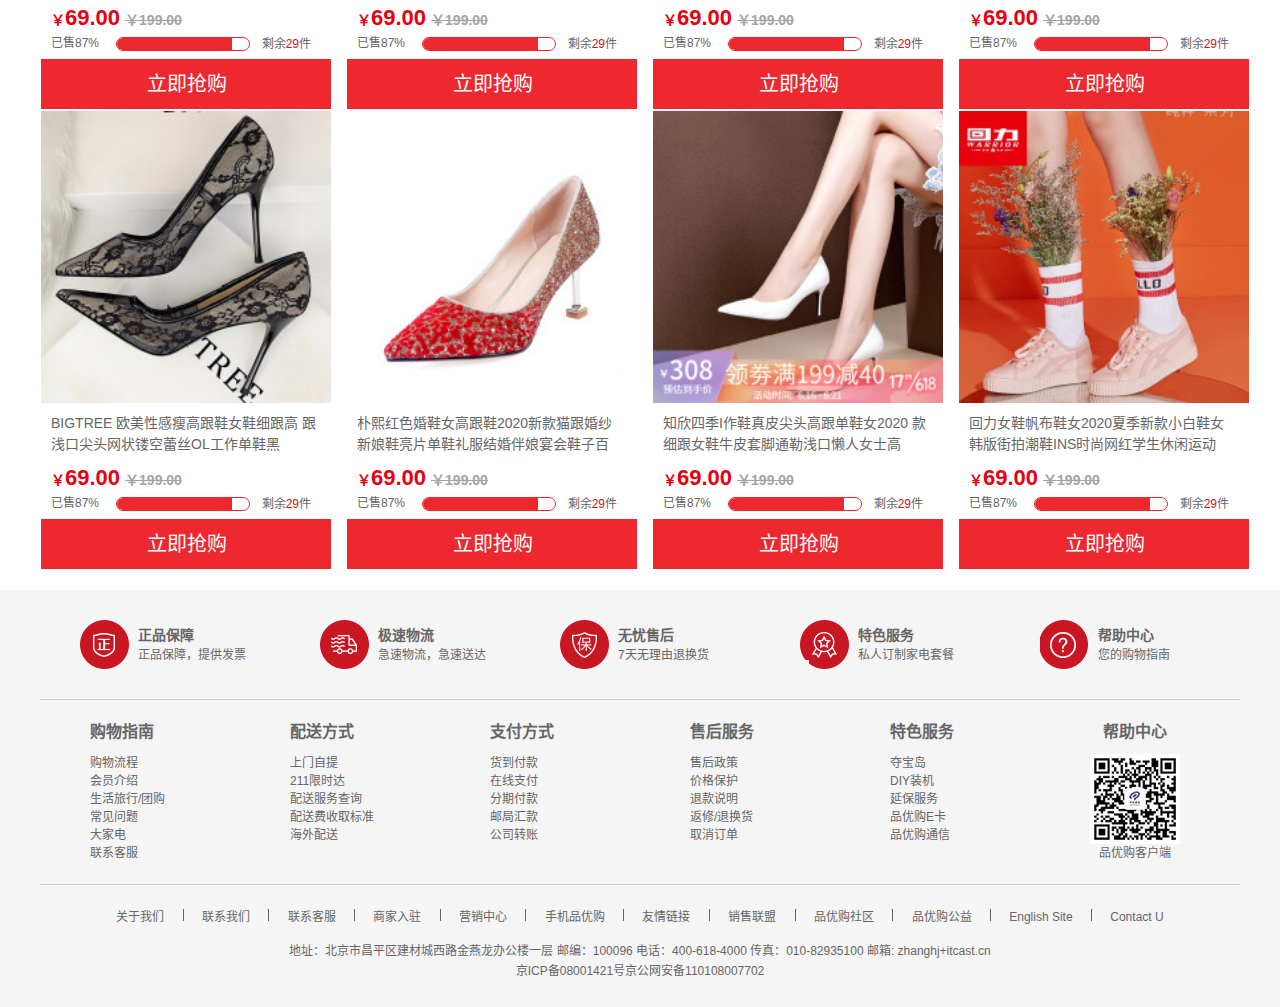
<file: shoping/list.html>
<!DOCTYPE html>
<html lang="zh-CN">

<head>
    <meta charset="UTF-8">
    <meta name="viewport" content="width=device-width, initial-scale=1.0">
    <meta http-equiv="X-UA-Compatible" content="ie=edge">
    <title>列表页-综合网购首选-正品低价、品质保障、配送及时、轻松购物！</title>
    <!-- 网站说明 -->
    <meta name="description" content="品优购商城-专业的综合网上购物商城,销售家电、数码通讯、电脑、家居百货、服装服饰、
    母婴、图书、食品等数万个品牌优质商品.便捷、诚信的服务，为您提供愉悦的网上购物体验!" />
    <!-- 关键字 -->
    <meta name="Keywords" content="网上购物,网上商城,手机,笔记本,电脑,MP3,CD,VCD,DV,相机,数码,配件,手表,存储卡,品优购" />
    <link rel="shortcut icon" href="favicon.ico" />
    <!-- 引入初始化样式文件 -->
    <link rel="stylesheet" href="css/base.css">
    <!-- 引入公共样式文件 -->
    <link rel="stylesheet" href="css/common.css">
    <!-- 引入list.css -->
    <link rel="stylesheet" href="css/list.css">
</head>

<body>
    <!-- 快捷导航盒子 -->
    <section class="shortcut">
        <div class="w">
            <div class="fl">
                <ul>
                    <li>品优购欢迎您！&nbsp;</li>
                    <li>
                        <a href="#">请登录</a>&nbsp;&nbsp;<a href="#" class="style_red">免费注册</a>
                    </li>
                </ul>
            </div>
            <div class="fr">
                <ul>
                    <li>我的订单</li>
                    <li></li>
                    <li class="arrow-icon">我的品优购<span></span></li>
                    <li></li>
                    <li>品优购会员</li>
                    <li></li>
                    <li>企业采购</li>
                    <li></li>
                    <li class="arrow-icon">关注品优购<span></span></li>
                    <li></li>
                    <li class="arrow-icon">客户服务<span></span></li>
                    <li></li>
                    <li class="arrow-icon">网站导航<span></span></li>
                </ul>
            </div>
        </div>
    </section>
    <!-- 头部模块 -->
    <header class="header w">
        <!-- logo模块 -->
        <div class="logo">
            <h1>
                <a href="index.html" title="品优购商城">
                    品优购商城
                </a>
            </h1>
        </div>
        <!-- 列表页秒杀 -->
        <div class="sk">
            <img src="images/sk.png">
        </div>
        <!-- 搜索模块 -->
        <div class="search">
            <input type="search" name="" id="" placeholder="语言开发">
            <input type="button" value="搜索">
        </div>
        <!-- 热词模块 -->
        <div class="hotwords">
            <a href="#" class="style_red">优惠购首发</a>
            <a href="#">亿元优惠</a>
            <a href="#">9.9元团购</a>
            <a href="#">美满99减30</a>
            <a href="#">办公用品</a>
            <a href="#">电脑</a>
            <a href="#">通信</a>
        </div>
        <!-- 购物车模块 -->
        <a href="#" class="shopcar">
            我的购物车 <span class="count">8</span>
        </a>
    </header>
    <!-- 导航nav模块 -->
    <nav class="nav">
        <div class="w">
            <div class="sk_list">
                <ul>
                    <li><a href="#">品优秒杀</a></li>
                    <li><a href="#">即将售罄</a></li>
                    <li><a href="#">超值低价</a></li>
                </ul>
            </div>
            <div class="sk_con">
                <ul>
                    <li><a href="#">女装</a></li>
                    <li><a href="#" class="style_red">女鞋</a></li>
                    <li><a href="#">男装</a></li>
                    <li><a href="#">男鞋</a></li>
                    <li><a href="#">母婴童装</a></li>
                    <li><a href="#">食品</a></li>
                    <li><a href="#">智能数码</a></li>
                    <li><a href="#">运动户外</a></li>
                    <li><a href="#">更多分类</a></li>
                </ul>
            </div>
        </div>
    </nav>
    <!-- 列表页主体 -->
    <div class="w sk_container">
        <div class="sk_hd">
            <img src="upload/bg_03.png">
        </div>
        <div class="sk_bd">
            <ul class="clearfix">
                <li>
                    <a href="#">
                        <img src="upload/girl_shoes.jpg" alt="清纯可人 回力女鞋">
                        <p class="describe">
                            回力女鞋帆布鞋女2020夏季新款小白鞋女
                            韩版街拍潮鞋INS时尚网红学生休闲运动
                        </p>
                    </a>
                    <h2>69.00<span>199.00</span></h2>
                    <p class="sale">已售87%</p>
                    <div class="white">
                        <div class="red"></div>
                    </div>
                    <p class="surplus">剩余<span class="style_red">29</span>件</p>
                    <a href="#" class="button">立即抢购</a>
                </li>
                <li>
                    <a href="#">
                        <img src="upload/girl_shoes_2.jpg" alt="性感">
                        <p class="describe">
                            BIGTREE 欧美性感瘦高跟鞋女鞋细跟高
                            跟浅口尖头网状镂空蕾丝OL工作单鞋黑
                        </p>
                    </a>
                    <h2>69.00<span>199.00</span></h2>
                    <p class="sale">已售87%</p>
                    <div class="white">
                        <div class="red"></div>
                    </div>
                    <p class="surplus">剩余<span class="style_red">29</span>件</p>
                    <a href="#" class="button">立即抢购</a>
                </li>
                <li>
                    <a href="#">
                        <img src="upload/girl_shoes_3.jpg" alt="婚礼">
                        <p class="describe">
                            朴熙红色婚鞋女高跟鞋2020新款猫跟婚纱
                            新娘鞋亮片单鞋礼服结婚伴娘宴会鞋子百
                        </p>
                    </a>
                    <h2>69.00<span>199.00</span></h2>
                    <p class="sale">已售87%</p>
                    <div class="white">
                        <div class="red"></div>
                    </div>
                    <p class="surplus">剩余<span class="style_red">29</span>件</p>
                    <a href="#" class="button">立即抢购</a>
                </li>
                <li>
                    <a href="#">
                        <img src="upload/girl_shoes_4.jpg" alt="漂亮">
                        <p class="describe">
                            知欣四季I作鞋真皮尖头高跟单鞋女2020
                            款细跟女鞋牛皮套脚通勒浅口懒人女士高
                        </p>
                    </a>
                    <h2>69.00<span>199.00</span></h2>
                    <p class="sale">已售87%</p>
                    <div class="white">
                        <div class="red"></div>
                    </div>
                    <p class="surplus">剩余<span class="style_red">29</span>件</p>
                    <a href="#" class="button">立即抢购</a>
                </li>
                <li>
                    <a href="#">
                        <img src="upload/girl_shoes_4.jpg" alt="漂亮">
                        <p class="describe">
                            知欣四季I作鞋真皮尖头高跟单鞋女2020
                            款细跟女鞋牛皮套脚通勒浅口懒人女士高
                        </p>
                    </a>
                    <h2>69.00<span>199.00</span></h2>
                    <p class="sale">已售87%</p>
                    <div class="white">
                        <div class="red"></div>
                    </div>
                    <p class="surplus">剩余<span class="style_red">29</span>件</p>
                    <a href="#" class="button">立即抢购</a>
                </li>
                <li>
                    <a href="#">
                        <img src="upload/girl_shoes.jpg" alt="清纯可人 回力女鞋">
                        <p class="describe">
                            回力女鞋帆布鞋女2020夏季新款小白鞋女
                            韩版街拍潮鞋INS时尚网红学生休闲运动
                        </p>
                    </a>
                    <h2>69.00<span>199.00</span></h2>
                    <p class="sale">已售87%</p>
                    <div class="white">
                        <div class="red"></div>
                    </div>
                    <p class="surplus">剩余<span class="style_red">29</span>件</p>
                    <a href="#" class="button">立即抢购</a>
                </li>
                <li>
                    <a href="#">
                        <img src="upload/girl_shoes_2.jpg" alt="性感">
                        <p class="describe">
                            BIGTREE 欧美性感瘦高跟鞋女鞋细跟高
                            跟浅口尖头网状镂空蕾丝OL工作单鞋黑
                        </p>
                    </a>
                    <h2>69.00<span>199.00</span></h2>
                    <p class="sale">已售87%</p>
                    <div class="white">
                        <div class="red"></div>
                    </div>
                    <p class="surplus">剩余<span class="style_red">29</span>件</p>
                    <a href="#" class="button">立即抢购</a>
                </li>
                <li>
                    <a href="#">
                        <img src="upload/girl_shoes_3.jpg" alt="婚礼">
                        <p class="describe">
                            朴熙红色婚鞋女高跟鞋2020新款猫跟婚纱
                            新娘鞋亮片单鞋礼服结婚伴娘宴会鞋子百
                        </p>
                    </a>
                    <h2>69.00<span>199.00</span></h2>
                    <p class="sale">已售87%</p>
                    <div class="white">
                        <div class="red"></div>
                    </div>
                    <p class="surplus">剩余<span class="style_red">29</span>件</p>
                    <a href="#" class="button">立即抢购</a>
                </li>
                <li>
                    <a href="#">
                        <img src="upload/girl_shoes_3.jpg" alt="婚礼">
                        <p class="describe">
                            朴熙红色婚鞋女高跟鞋2020新款猫跟婚纱
                            新娘鞋亮片单鞋礼服结婚伴娘宴会鞋子百
                        </p>
                    </a>
                    <h2>69.00<span>199.00</span></h2>
                    <p class="sale">已售87%</p>
                    <div class="white">
                        <div class="red"></div>
                    </div>
                    <p class="surplus">剩余<span class="style_red">29</span>件</p>
                    <a href="#" class="button">立即抢购</a>
                </li>
                <li>
                    <a href="#">
                        <img src="upload/girl_shoes_4.jpg" alt="漂亮">
                        <p class="describe">
                            知欣四季I作鞋真皮尖头高跟单鞋女2020
                            款细跟女鞋牛皮套脚通勒浅口懒人女士高
                        </p>
                    </a>
                    <h2>69.00<span>199.00</span></h2>
                    <p class="sale">已售87%</p>
                    <div class="white">
                        <div class="red"></div>
                    </div>
                    <p class="surplus">剩余<span class="style_red">29</span>件</p>
                    <a href="#" class="button">立即抢购</a>
                </li>
                <li>
                    <a href="#">
                        <img src="upload/girl_shoes.jpg" alt="清纯可人 回力女鞋">
                        <p class="describe">
                            回力女鞋帆布鞋女2020夏季新款小白鞋女
                            韩版街拍潮鞋INS时尚网红学生休闲运动
                        </p>
                    </a>
                    <h2>69.00<span>199.00</span></h2>
                    <p class="sale">已售87%</p>
                    <div class="white">
                        <div class="red"></div>
                    </div>
                    <p class="surplus">剩余<span class="style_red">29</span>件</p>
                    <a href="#" class="button">立即抢购</a>
                </li>
                <li>
                    <a href="#">
                        <img src="upload/girl_shoes_2.jpg" alt="性感">
                        <p class="describe">
                            BIGTREE 欧美性感瘦高跟鞋女鞋细跟高
                            跟浅口尖头网状镂空蕾丝OL工作单鞋黑
                        </p>
                    </a>
                    <h2>69.00<span>199.00</span></h2>
                    <p class="sale">已售87%</p>
                    <div class="white">
                        <div class="red"></div>
                    </div>
                    <p class="surplus">剩余<span class="style_red">29</span>件</p>
                    <a href="#" class="button">立即抢购</a>
                </li>
                <li>
                    <a href="#">
                        <img src="upload/girl_shoes_2.jpg" alt="性感">
                        <p class="describe">
                            BIGTREE 欧美性感瘦高跟鞋女鞋细跟高
                            跟浅口尖头网状镂空蕾丝OL工作单鞋黑
                        </p>
                    </a>
                    <h2>69.00<span>199.00</span></h2>
                    <p class="sale">已售87%</p>
                    <div class="white">
                        <div class="red"></div>
                    </div>
                    <p class="surplus">剩余<span class="style_red">29</span>件</p>
                    <a href="#" class="button">立即抢购</a>
                </li>
                <li>
                    <a href="#">
                        <img src="upload/girl_shoes_3.jpg" alt="婚礼">
                        <p class="describe">
                            朴熙红色婚鞋女高跟鞋2020新款猫跟婚纱
                            新娘鞋亮片单鞋礼服结婚伴娘宴会鞋子百
                        </p>
                    </a>
                    <h2>69.00<span>199.00</span></h2>
                    <p class="sale">已售87%</p>
                    <div class="white">
                        <div class="red"></div>
                    </div>
                    <p class="surplus">剩余<span class="style_red">29</span>件</p>
                    <a href="#" class="button">立即抢购</a>
                </li>
                <li>
                    <a href="#">
                        <img src="upload/girl_shoes_4.jpg" alt="漂亮">
                        <p class="describe">
                            知欣四季I作鞋真皮尖头高跟单鞋女2020
                            款细跟女鞋牛皮套脚通勒浅口懒人女士高
                        </p>
                    </a>
                    <h2>69.00<span>199.00</span></h2>
                    <p class="sale">已售87%</p>
                    <div class="white">
                        <div class="red"></div>
                    </div>
                    <p class="surplus">剩余<span class="style_red">29</span>件</p>
                    <a href="#" class="button">立即抢购</a>
                </li>
                <li>
                    <a href="#">
                        <img src="upload/girl_shoes.jpg" alt="清纯可人 回力女鞋">
                        <p class="describe">
                            回力女鞋帆布鞋女2020夏季新款小白鞋女
                            韩版街拍潮鞋INS时尚网红学生休闲运动
                        </p>
                    </a>
                    <h2>69.00<span>199.00</span></h2>
                    <p class="sale">已售87%</p>
                    <div class="white">
                        <div class="red"></div>
                    </div>
                    <p class="surplus">剩余<span class="style_red">29</span>件</p>
                    <a href="#" class="button">立即抢购</a>
                </li>
            </ul>
        </div>
    </div>
    <!-- 底部模块 -->
    <footer class="footer">
        <div class="w">
            <div class="mod_service">
                <ul>
                    <li>
                        <h5 class="real"></h5>
                        <div class="service_txt">
                            <h4>正品保障</h4>
                            <p>正品保障，提供发票</p>
                        </div>
                    </li>
                    <li>
                        <h5 class="fast"></h5>
                        <div class="service_txt">
                            <h4>极速物流</h4>
                            <p>急速物流，急速送达</p>
                        </div>
                    </li>
                    <li>
                        <h5 class="after_sale"></h5>
                        <div class="service_txt">
                            <h4>无忧售后</h4>
                            <p>7天无理由退换货</p>
                        </div>
                    </li>
                    <li>
                        <h5 class="special"></h5>
                        <div class="service_txt">
                            <h4>特色服务</h4>
                            <p>私人订制家电套餐</p>
                        </div>
                    </li>
                    <li>
                        <h5 class="help"></h5>
                        <div class="service_txt">
                            <h4>帮助中心</h4>
                            <p>您的购物指南</p>
                        </div>
                    </li>
                </ul>
            </div>
            <div class="mod_help">
                <dl>
                    <dt>购物指南</dt>
                    <dd><a href="#">购物流程</a></dd>
                    <dd><a href="#">会员介绍</a></dd>
                    <dd><a href="#">生活旅行/团购</a></dd>
                    <dd><a href="#">常见问题</a></dd>
                    <dd><a href="#">大家电</a></dd>
                    <dd><a href="#">联系客服</a></dd>
                </dl>

                <dl>
                    <dt>配送方式</dt>
                    <dd><a href="#">上门自提</a></dd>
                    <dd><a href="#">211限时达</a></dd>
                    <dd><a href="#">配送服务查询</a></dd>
                    <dd><a href="#">配送费收取标准</a></dd>
                    <dd><a href="#">海外配送</a></dd>
                </dl>

                <dl>
                    <dt>支付方式</dt>
                    <dd><a href="#">货到付款</a></dd>
                    <dd><a href="#">在线支付</a></dd>
                    <dd><a href="#">分期付款</a></dd>
                    <dd><a href="#">邮局汇款</a></dd>
                    <dd><a href="#">公司转账</a></dd>
                </dl>

                <dl>
                    <dt>售后服务</dt>
                    <dd><a href="#">售后政策</a></dd>
                    <dd><a href="#">价格保护</a></dd>
                    <dd><a href="#">退款说明</a></dd>
                    <dd><a href="#">返修/退换货</a></dd>
                    <dd><a href="#">取消订单</a></dd>
                </dl>

                <dl>
                    <dt>特色服务</dt>
                    <dd><a href="#">夺宝岛</a></dd>
                    <dd><a href="#">DIY装机</a></dd>
                    <dd><a href="#">延保服务</a></dd>
                    <dd><a href="#">品优购E卡</a></dd>
                    <dd><a href="#">品优购通信</a></dd>
                </dl>

                <dl>
                    <dt>帮助中心</dt>
                    <dd>
                        <img src="images/wx_cz.jpg" alt="">
                        品优购客户端
                    </dd>
                </dl>
            </div>
            <div class="mod_copyright">
                <div class="links">
                    <ul>
                        <li><a href="#">关于我们</a></li>
                        <li></li>
                        <li><a href="#">联系我们</a></li>
                        <li></li>
                        <li><a href="#">联系客服 </a></li>
                        <li></li>
                        <li><a href="#">商家入驻</a></li>
                        <li></li>
                        <li><a href="#">营销中心</a></li>
                        <li></li>
                        <li><a href="#">手机品优购</a></li>
                        <li></li>
                        <li><a href="#">友情链接</a></li>
                        <li></li>
                        <li><a href="#">销售联盟</a></li>
                        <li></li>
                        <li><a href="#">品优购社区</a></li>
                        <li></li>
                        <li><a href="#">品优购公益</a></li>
                        <li></li>
                        <li><a href="#">English Site</a></li>
                        <li></li>
                        <li><a href="#">Contact U</a></li>
                    </ul>
                </div>
                <div class="copyright">
                    地址：北京市昌平区建材城西路金燕龙办公楼一层 邮编：100096 电话：400-618-4000 传真：010-82935100 邮箱:
                    zhanghj+itcast.cn<br>
                    京ICP备08001421号京公网安备110108007702
                </div>
            </div>
        </div>
    </footer>
</body>

</html>
</file>
<file: css/base.css>
/* 把我们所有标签的内外边距清零 */

* {
    margin: 0;
    padding: 0;
    /* css3盒子模型 */
    box-sizing: border-box;
}

/* em 和 i 斜体的文字不倾斜 */

em, i {
    font-style: normal
}

/* 去掉li 的小圆点 */

li {
    list-style: none
}

img {
    /* border 0 照顾低版本浏览器 如果 图片外面包含了链接会有边框的问题 */
    border: 0;
    /* 取消图片底侧有空白缝隙的问题 */
    vertical-align: middle
}

button {
    /* 当我们鼠标经过button 按钮的时候，鼠标变成小手 */
    cursor: pointer
}

a {
    color: #666;
    text-decoration: none
}

a:hover {
    color: #c81623
}

button, input {
    /* "\5B8B\4F53" 就是宋体的意思 这样浏览器兼容性比较好 */
    font-family: Microsoft YaHei, Heiti SC, tahoma, arial, Hiragino Sans GB, "\5B8B\4F53", sans-serif;
    border: 0;
    outline: none;
}

body {
    /* CSS3 抗锯齿形 让文字显示的更加清晰 */
    -webkit-font-smoothing: antialiased;
    background-color: #fff;
    font: 12px/1.5 Microsoft YaHei, Heiti SC, tahoma, arial, Hiragino Sans GB, "\5B8B\4F53", sans-serif;
    color: #666
}

.hide, .none {
    display: none
}

/* 清除浮动 */

.clearfix:after {
    visibility: hidden;
    clear: both;
    display: block;
    content: ".";
    height: 0
}

.clearfix {
    *zoom: 1
}
</file>
<file: css/common.css>
/* 声明字体图标 这里要注意路径的变化*/

@font-face {
    font-family: 'icomoon';
    src: url('../fonts/icomoon.eot?puguod');
    src: url('../fonts/icomoon.eot?puguod#iefix') format('embedded-opentype'), url('../fonts/icomoon.ttf?puguod') format('truetype'), url('../fonts/icomoon.woff?puguod') format('woff'), url('../fonts/icomoon.svg?puguod#icomoon') format('svg');
    font-weight: normal;
    font-style: normal;
    font-display: block;
}

/* 版心 */

.w {
    width: 1200px;
    margin: 0 auto;
}

/* 快捷导航模块 */

.shortcut {
    width: 100%;
    min-width: 1200px;
    height: 31px;
    background-color: #f1f1f1;
    line-height: 31px;
}

.fl {
    float: left;
}

.fr {
    float: right;
}

.style_red {
    color: #c81623;
}

.shortcut ul li {
    float: left;
}

/* 选择所有偶数的li */

.shortcut .fr ul li:nth-child(even) {
    width: 1px;
    height: 12px;
    background-color: #666;
    margin: 9px 15px 0;
}

.arrow-icon span {
    margin-left: 5px;
    font-family: 'icomoon'!important;
    font-style: normal;
    -webkit-font-smoothing: antialiased;
    -moz-osx-font-smoothing: grayscale;
}

/* 头部制作 */

.header {
    position: relative;
    height: 105px;
}

.logo {
    position: absolute;
    top: 25px;
    width: 171px;
    height: 61px;
}

/* logo准从SEO优化 
1、用h1标签
2、用a标签
3、链接里写入文字
4、将logo设为背景
5、将文字隐藏*/

.logo a {
    display: block;
    width: 171px;
    height: 61px;
    background: url(../images/logo.png) no-repeat;
    /* font-size: 0; 京东*/
    /* 淘宝 */
    text-indent: -9999px;
    overflow: hidden;
}

/* 搜索框 */

.search {
    position: absolute;
    left: 346px;
    top: 25px;
    width: 538px;
    height: 36px;
    border: 2px solid #b1191a;
}

.search input[type="search"] {
    float: left;
    padding-left: 10px;
    width: 453px;
    height: 32px;
}

.search input[type="button"] {
    float: right;
    width: 80px;
    height: 33px;
    background-color: #b1191a;
    color: #f1dfdf;
    font-size: 16px;
    cursor: pointer;
}

/* 热词 */

.hotwords {
    position: absolute;
    top: 66px;
    left: 346px;
}

.hotwords a {
    margin: 0 10px;
}

/* 购物车 */

.shopcar {
    position: absolute;
    right: 65px;
    top: 25px;
    width: 140px;
    height: 35px;
    line-height: 35px;
    text-align: center;
    color: #666666;
    font-size: 12px;
    border: 1px solid #dfdfdf;
    background-color: #f7f7f7;
}

.shopcar::before {
    content: "\e903";
    color: #d95252;
    margin-right: 7px;
    font-family: 'icomoon'!important;
    font-size: 12px;
    font-style: normal;
    -webkit-font-smoothing: antialiased;
    -moz-osx-font-smoothing: grayscale;
}

.shopcar::after {
    content: "\ea42";
    color: #dbdbdb;
    margin-left: 10px;
    font-family: 'icomoon'!important;
    font-size: 12px;
    font-style: normal;
    -webkit-font-smoothing: antialiased;
    -moz-osx-font-smoothing: grayscale;
}

.shopcar .count {
    position: absolute;
    padding: 0 5px;
    left: 105px;
    top: -6px;
    height: 15px;
    color: #fefefe;
    font-size: 12px;
    line-height: 15px;
    text-align: center;
    background-color: #e60012;
    border-radius: 50% 50% 50% 0;
}

.nav {
    height: 47px;
    min-width: 1200px;
    border-bottom: 2px solid #b1191a;
}

/* 下拉菜单 */

.nav .dropdown {
    float: left;
    margin-right: 12px;
    width: 210px;
    height: 47px;
    background-color: #b1191a;
}

.dropdown .dt {
    width: 100%;
    height: 100%;
    color: #fff;
    text-align: center;
    line-height: 47px;
    font-size: 16px;
}

.dropdown .dd {
    width: 210px;
    height: 465px;
    background-color: #c81623;
}

.dropdown .dd ul li {
    position: relative;
    height: 31px;
    line-height: 31px;
    margin-left: 2px;
    padding-left: 10px;
    transition: padding-left 0.5s ease;
}

.dropdown .dd ul li:hover {
    background-color: #fff;
    color: #c81623;
    padding-left: 20px;
}

.dropdown .dd ul li::after {
    position: absolute;
    right: 10px;
    content: "\ea42";
    font-family: 'icomoon'!important;
    color: #fff;
}

.dropdown .dd ul li a {
    font-size: 14px;
    color: #fff;
}

.dropdown .dd ul li:hover a {
    color: #c81623;
}

/* 导航栏 */

.navitems {
    float: left;
    height: 47px;
}

.navitems ul li {
    float: left;
    text-align: center;
    line-height: 47px;
}

.navitems ul li a {
    display: block;
    padding: 0 25px;
    height: 47px;
    font-size: 16px;
    font-family: 'Microsoft YaHei';
}

/* 底部模块 */

.footer {
    width: 100%;
    min-width: 1200px;
    height: 417px;
    background-color: #f5f5f5;
    padding-top: 30px;
}

/* 标志 */

.mod_service {
    height: 80px;
    border-bottom: 1px solid #ccc;
}

.mod_service ul li {
    float: left;
    width: 200px;
    height: 50px;
    margin-left: 40px;
}

.mod_service ul li .real {
    float: left;
    width: 50px;
    height: 50px;
    margin-right: 8px;
    background: url(../images/icons.png) no-repeat -253px -3px;
}

.mod_service ul li .fast {
    float: left;
    width: 50px;
    height: 50px;
    margin-right: 8px;
    background: url(../images/icons.png) no-repeat -255px -54px;
}

.mod_service ul li .after_sale {
    float: left;
    width: 50px;
    height: 50px;
    margin-right: 8px;
    background: url(../images/icons.png) no-repeat -257px -106px;
}

.mod_service ul li .special {
    float: left;
    width: 50px;
    height: 50px;
    margin-right: 8px;
    background: url(../images/icons.png) no-repeat -258px -157px;
}

.mod_service ul li .help {
    float: left;
    width: 50px;
    height: 50px;
    margin-right: 8px;
    background: url(../images/icons.png) no-repeat -258px -209px;
}

.service_txt h4 {
    margin-top: 5px;
    font-size: 14px;
}

.service_txt p {
    font-size: 12px;
}

/* 帮助中心 */

.mod_help {
    height: 185px;
    border-bottom: 1px solid #ccc;
    padding-top: 20px;
    padding-left: 50px;
}

.mod_help dl {
    float: left;
    width: 200px;
}

.mod_help dl:last-child {
    text-align: center;
    width: 90px;
}

.mod_help dl dt {
    font-size: 16px;
    font-weight: 700;
    margin-bottom: 10px;
}

/* 版权地址信息 */

.mod_copyright {
    text-align: center;
}

.copyright {
    height: 20px;
    line-height: 20px;
    margin-top: 15px;
}

.links ul li {
    display: inline-block;
    margin-top: 20px;
}

.links ul li:nth-child(2n) {
    width: 1px;
    height: 12px;
    background-color: #666;
    margin: 24px 15px 0;
}

/* 轮播图点阵 */

.dot {
    position: absolute;
    left: 50%;
    margin-left: -60px;
    padding: 5px 6px;
    bottom: 10px;
    width: 120px;
    height: 24px;
    border-radius: 12px;
    background-color: rgba(0, 0, 0, .3);
}

.dot li {
    float: left;
    height: 14px;
    width: 14px;
    margin-right: 4px;
    border-radius: 50%;
    background-color: rgba(255, 255, 255, .3);
}

.dot .selected {
    background-color: #ff5000;
}
</file>
<file: css/index.css>
/* 主要内容 */

.main {
    width: 980px;
    height: 455px;
    margin-left: 219px;
    margin-top: 10px;
}

/* 焦点轮播图 */

.focus {
    float: left;
    position: relative;
    width: 721px;
    height: 455px;
    background-color: purple;
}

.dot {
    position: absolute;
    left: 50%;
    margin-left: -60px;
    padding: 5px 6px;
    bottom: 10px;
    width: 120px;
    height: 24px;
    border-radius: 12px;
    background-color: rgba(0, 0, 0, .3);
}

.dot li {
    float: left;
    height: 14px;
    width: 14px;
    margin-right: 4px;
    border-radius: 50%;
    background-color: rgba(255, 255, 255, .3);
}

.dot .selected {
    background-color: #ff5000;
}

/* 新闻生活模块 */

.newsflash {
    float: right;
    width: 250px;
    height: 455px;
}

/* 新闻 */

.news {
    height: 165px;
    border: 1px solid #e4e4e4;
}

.news_hd {
    height: 33px;
    line-height: 33px;
    border-bottom: 1px dotted #e4e4e4;
    padding: 0 15px;
}

.news_hd h5 {
    float: left;
    font-size: 14px;
}

.news_hd .more {
    float: right;
}

.news_hd .more::after {
    margin-left: 3px;
    content: '\ea42';
    font-family: 'icomoon';
}

.news_bd {
    padding: 5px 15px;
}

.news_bd ul li {
    height: 24px;
    line-height: 24px;
    /* 超出部分用省略号代替 */
    overflow: hidden;
    white-space: nowrap;
    text-overflow: ellipsis;
}

/* 生活服务 */

.lifeservice {
    overflow: hidden;
    height: 209px;
    margin-bottom: 5px;
    border: 1px solid #e4e4e4;
    border-top: 0;
}

.lifeservice ul {
    width: 252px;
}

.lifeservice ul li {
    position: relative;
    float: left;
    width: 63px;
    height: 71px;
    border-right: 1px solid #e4e4e4;
    border-bottom: 1px solid #e4e4e4;
    text-align: center;
}

.lifeservice ul li i {
    display: inline-block;
    width: 24px;
    height: 28px;
    margin-top: 12px;
}

.lifeservice ul li .phone {
    background: url(../images/icons.png) no-repeat -17px -16px;
}

.lifeservice ul li .plane {
    background: url(../images/icons.png) no-repeat -78px -16px;
}

.plane span {
    position: absolute;
    top: 0;
    right: 0;
    width: 13px;
    height: 13px;
    line-height: 13px;
    background-color: #589d5a;
    color: white;
    font-size: 12px;
}

.plane div {
    position: absolute;
    right: 0;
    top: 13px;
    width: 0;
    height: 0;
    border-top: 0;
    border-bottom: 4px solid transparent;
    border-left: 6.5px solid #589d5a;
    border-right: 7px solid #589d5a;
}

.lifeservice ul li .movie {
    background: url(../images/icons.png) no-repeat -141px -16px;
}

.lifeservice ul li .game {
    background: url(../images/icons.png) no-repeat -206px -16px;
}

.lifeservice ul li .lottery {
    background: url(../images/icons.png) no-repeat -17px -88px;
}

.lifeservice ul li .fuel {
    background: url(../images/icons.png) no-repeat -78px -88px;
}

.lifeservice ul li .hotel {
    background: url(../images/icons.png) no-repeat -141px -88px;
}

.lifeservice ul li .train {
    background: url(../images/icons.png) no-repeat -206px -88px;
}

.lifeservice ul li .crowd_fund {
    background: url(../images/icons.png) no-repeat -17px -159px;
}

.lifeservice ul li .money {
    background: url(../images/icons.png) no-repeat -78px -159px;
}

.lifeservice ul li .gift {
    background: url(../images/icons.png) no-repeat -141px -159px;
}

.lifeservice ul li .owe {
    background: url(../images/icons.png) no-repeat -206px -159px;
}

/* 推荐模块 */

.recom {
    height: 163px;
    margin-top: 12px;
    background-color: #ebebeb;
}

.recom_hd {
    float: left;
    height: 163px;
    width: 205px;
}

.recom_bd {
    float: left;
}

.recom_db ul li a {
    position: relative;
    display: block;
    float: left;
    width: 247px;
    height: 163px;
}

.recom_db ul li a:nth-child(-n+3)::after {
    content: '';
    position: absolute;
    right: 0;
    top: 10px;
    width: 1px;
    height: 145px;
    background-color: #dddddd;
}

.recom_db ul li a img {
    width: 248px;
    height: 163px;
}

/* 楼层区 */

.floor {
    margin-top: 30px;
}

/* 家用电器模块 */

.box_hd {
    height: 30px;
    border-bottom: 2px solid #c81623;
}

.box_hd h3 {
    float: left;
    font-size: 18px;
    font-weight: 400;
    color: #c81623;
}

.tab_list {
    float: right;
    line-height: 30px;
}

.tab_list ul li {
    float: left;
}

.tab_list ul li a {
    margin: 0 15px;
}

.box_bd {
    height: 361px;
    width: 1300px;
    overflow: hidden;
    background-color: white;
}

.tab_list_item>div {
    float: left;
}

.col_210 {
    width: 210px;
    height: 361px;
    background-color: #f9f9f9;
    padding: 10px 15px;
    text-align: center;
}

.col_210 ul {
    width: 215px;
    overflow: hidden;
}

.col_210 ul li {
    float: left;
    height: 30px;
    width: 85px;
    line-height: 30px;
    text-align: center;
    border-bottom: 1px solid #ededed;
    font-size: 12px;
    margin-right: 15px;
}

.col_329 {
    position: relative;
    width: 329px;
}

.col_221 {
    width: 221px;
    border-right: 1px solid #ccc;
}

.col_219 {
    width: 221px;
}

.bb {
    display: block;
    border-bottom: 1px solid #ccc;
}
</file>
<file: css/list.css>
/* 列表页专有CSS */

.sk {
    position: absolute;
    left: 190px;
    top: 40px;
    padding: 3px 0 0 14px;
    border-left: 1px solid #b1191a;
}

.sk_list {
    float: left;
}

.sk_list ul li {
    float: left;
    height: 45px;
    width: 66px;
    margin: 0 27px;
}

.sk_list ul li a {
    font-size: 16px;
    font-weight: 700;
    color: #000;
    line-height: 45px;
}

.sk_con {
    float: left;
}

.sk_con ul li {
    float: left;
}

.sk_con ul li a {
    display: block;
    height: 31px;
    padding: 12px 22px;
    font-size: 14px;
}

.sk_con ul li:last-child a::after {
    content: '\ea43';
    font-family: 'icomoon';
    margin-left: 5px;
}

/* 列表页主体 */

.sk_bd {
    margin-top: 27px;
    margin-bottom: 20px;
}

.sk_bd ul {
    width: 1224px;
    overflow: hidden;
}

.sk_bd ul li {
    position: relative;
    float: left;
    width: 292px;
    height: 460px;
    margin-right: 14px;
    overflow: hidden;
    border: 1px solid transparent;
}

.sk_bd ul li:hover {
    border: 1px solid #e60012;
}

.sk_bd ul li img {
    width: 292px;
    height: 292px;
}

.describe {
    height: 48px;
    font-size: 14px;
    padding: 10px 10px;
}

.sk_bd ul li h2 {
    font-size: 22px;
    color: #e60012;
    margin-top: 10px;
    padding: 0 10px;
}

.sk_bd ul li h2 span {
    font-size: 14px;
    color: #a4a4a4;
    text-decoration: line-through;
    margin-left: 5px;
}

.sk_bd ul li h2::before {
    content: '￥';
    font-size: 14px;
    color: #e60012;
}

.sk_bd ul li h2 span::before {
    content: '￥';
    font-size: 14px;
    color: #a4a4a4;
    text-decoration: line-through;
}

.sk_bd ul li .sale {
    display: inline-block;
    margin-left: 10px;
}

.sk_bd ul li .white {
    position: absolute;
    left: 75px;
    bottom: 58px;
    width: 134px;
    height: 14px;
    background-color: #fff;
    border-radius: 7px;
    border: 1px solid #ed282e;
}

.sk_bd ul li .red {
    float: left;
    width: 87%;
    height: 100%;
    background-color: #ed282e;
    border-radius: 7px 0 0 7px;
}

.sk_bd ul li .surplus {
    display: inline-block;
    position: absolute;
    right: 20px;
    bottom: 56px;
}

.sk_bd ul li .button {
    position: absolute;
    left: 0;
    bottom: 0;
    width: 292px;
    height: 50px;
    background-color: #ed282e;
    line-height: 50px;
    text-align: center;
    color: white;
    font-size: 20px;
}
</file>
<file: css/register.css>
.w {
    width: 1200px;
    margin: 0 auto;
}

header {
    height: 84px;
    width: 1200px;
    min-width: 1200px;
    margin-top: 5px;
    border-bottom: 2px solid #b1191a;
}

.registerarea {
    height: 522px;
    border: 1px solid #dfdfdf;
    margin-top: 20px;
}

.registerarea h3 {
    height: 42px;
    line-height: 42px;
    border-bottom: 1px solid #dfdfdf;
    background-color: #ececec;
    font-size: 18px;
    color: #767676;
    padding: 0 10px;
}

.registerarea h3 .login {
    float: right;
    font-size: 14px;
    color: #767676;
}

.reg_form {
    width: 600px;
    margin: 50px auto 0;
}

.reg_form ul li {
    margin-bottom: 20px;
}

.reg_form ul li label {
    display: inline-block;
    width: 88px;
    text-align: right;
}

.reg_form ul li input[type="text"] {
    width: 242px;
    height: 37px;
    border: 1px solid #ccc;
}

.error {
    color: #df3033;
}

.error_icon, .success_icon {
    display: inline-block;
    vertical-align: middle;
    width: 20px;
    height: 20px;
    background: url(../images/error.png) no-repeat;
    margin-top: -2px;
}

.success {
    color: green;
}

.success_icon {
    background: url(../images/success.png) no-repeat;
}

.safe {
    padding-left: 170px;
    font-size: 12px;
    color: #b9b9b9;
}

.safe em {
    padding: 0 12px;
    color: #fff;
}

.ruo {
    background-color: #de1111;
}

.zhong {
    background-color: #40b83f;
}

.qiang {
    background-color: #f79100;
}

.agree {
    padding-left: 95px;
}

.agree input {
    vertical-align: middle;
}

.agree a {
    color: #1ba1e6;
}

.btn {
    width: 200px;
    height: 34px;
    background-color: #c81623;
    font-size: 14px;
    color: #fff;
    margin: 30px 0 0 100px;
}
</file>
<file: shoping/css/base.css>
/* 把我们所有标签的内外边距清零 */

* {
    margin: 0;
    padding: 0;
    /* css3盒子模型 */
    box-sizing: border-box;
}

/* em 和 i 斜体的文字不倾斜 */

em, i {
    font-style: normal
}

/* 去掉li 的小圆点 */

li {
    list-style: none
}

img {
    /* border 0 照顾低版本浏览器 如果 图片外面包含了链接会有边框的问题 */
    border: 0;
    /* 取消图片底侧有空白缝隙的问题 */
    vertical-align: middle
}

button {
    /* 当我们鼠标经过button 按钮的时候，鼠标变成小手 */
    cursor: pointer
}

a {
    color: #666;
    text-decoration: none
}

a:hover {
    color: #c81623
}

button, input {
    /* "\5B8B\4F53" 就是宋体的意思 这样浏览器兼容性比较好 */
    font-family: Microsoft YaHei, Heiti SC, tahoma, arial, Hiragino Sans GB, "\5B8B\4F53", sans-serif;
    border: 0;
    outline: none;
}

body {
    /* CSS3 抗锯齿形 让文字显示的更加清晰 */
    -webkit-font-smoothing: antialiased;
    background-color: #fff;
    font: 12px/1.5 Microsoft YaHei, Heiti SC, tahoma, arial, Hiragino Sans GB, "\5B8B\4F53", sans-serif;
    color: #666
}

.hide, .none {
    display: none
}

/* 清除浮动 */

.clearfix:after {
    visibility: hidden;
    clear: both;
    display: block;
    content: ".";
    height: 0
}

.clearfix {
    *zoom: 1
}
</file>
<file: shoping/css/common.css>
/* 声明字体图标 这里要注意路径的变化*/

@font-face {
    font-family: 'icomoon';
    src: url('../fonts/icomoon.eot?puguod');
    src: url('../fonts/icomoon.eot?puguod#iefix') format('embedded-opentype'), url('../fonts/icomoon.ttf?puguod') format('truetype'), url('../fonts/icomoon.woff?puguod') format('woff'), url('../fonts/icomoon.svg?puguod#icomoon') format('svg');
    font-weight: normal;
    font-style: normal;
    font-display: block;
}

/* 版心 */

.w {
    width: 1200px;
    margin: 0 auto;
}

/* 快捷导航模块 */

.shortcut {
    width: 100%;
    min-width: 1200px;
    height: 31px;
    background-color: #f1f1f1;
    line-height: 31px;
}

.fl {
    float: left;
}

.fr {
    float: right;
}

.style_red {
    color: #c81623;
}

.shortcut ul li {
    float: left;
}

/* 选择所有偶数的li */

.shortcut .fr ul li:nth-child(even) {
    width: 1px;
    height: 12px;
    background-color: #666;
    margin: 9px 15px 0;
}

.arrow-icon span {
    margin-left: 5px;
    font-family: 'icomoon'!important;
    font-style: normal;
    -webkit-font-smoothing: antialiased;
    -moz-osx-font-smoothing: grayscale;
}

/* 头部制作 */

.header {
    position: relative;
    height: 105px;
}

.logo {
    position: absolute;
    top: 25px;
    width: 171px;
    height: 61px;
}

/* logo准从SEO优化 
1、用h1标签
2、用a标签
3、链接里写入文字
4、将logo设为背景
5、将文字隐藏*/

.logo a {
    display: block;
    width: 171px;
    height: 61px;
    background: url(../images/logo.png) no-repeat;
    /* font-size: 0; 京东*/
    /* 淘宝 */
    text-indent: -9999px;
    overflow: hidden;
}

/* 搜索框 */

.search {
    position: absolute;
    left: 346px;
    top: 25px;
    width: 538px;
    height: 36px;
    border: 2px solid #b1191a;
}

.search input[type="search"] {
    float: left;
    padding-left: 10px;
    width: 453px;
    height: 32px;
}

.search input[type="button"] {
    float: right;
    width: 80px;
    height: 33px;
    background-color: #b1191a;
    color: #f1dfdf;
    font-size: 16px;
    cursor: pointer;
}

/* 热词 */

.hotwords {
    position: absolute;
    top: 66px;
    left: 346px;
}

.hotwords a {
    margin: 0 10px;
}

/* 购物车 */

.shopcar {
    position: absolute;
    right: 65px;
    top: 25px;
    width: 140px;
    height: 35px;
    line-height: 35px;
    text-align: center;
    color: #666666;
    font-size: 12px;
    border: 1px solid #dfdfdf;
    background-color: #f7f7f7;
}

.shopcar::before {
    content: "\e903";
    color: #d95252;
    margin-right: 7px;
    font-family: 'icomoon'!important;
    font-size: 12px;
    font-style: normal;
    -webkit-font-smoothing: antialiased;
    -moz-osx-font-smoothing: grayscale;
}

.shopcar::after {
    content: "\ea42";
    color: #dbdbdb;
    margin-left: 10px;
    font-family: 'icomoon'!important;
    font-size: 12px;
    font-style: normal;
    -webkit-font-smoothing: antialiased;
    -moz-osx-font-smoothing: grayscale;
}

.shopcar .count {
    position: absolute;
    padding: 0 5px;
    left: 105px;
    top: -6px;
    height: 15px;
    color: #fefefe;
    font-size: 12px;
    line-height: 15px;
    text-align: center;
    background-color: #e60012;
    border-radius: 50% 50% 50% 0;
}

.nav {
    height: 47px;
    min-width: 1200px;
    border-bottom: 2px solid #b1191a;
}

/* 下拉菜单 */

.nav .dropdown {
    float: left;
    margin-right: 12px;
    width: 210px;
    height: 47px;
    background-color: #b1191a;
}

.dropdown .dt {
    width: 100%;
    height: 100%;
    color: #fff;
    text-align: center;
    line-height: 47px;
    font-size: 16px;
}

.dropdown .dd {
    width: 210px;
    height: 465px;
    background-color: #c81623;
}

.dropdown .dd ul li {
    position: relative;
    height: 31px;
    line-height: 31px;
    margin-left: 2px;
    padding-left: 10px;
    transition: padding-left 0.5s ease;
}

.dropdown .dd ul li:hover {
    background-color: #fff;
    color: #c81623;
    padding-left: 20px;
}

.dropdown .dd ul li::after {
    position: absolute;
    right: 10px;
    content: "\ea42";
    font-family: 'icomoon'!important;
    color: #fff;
}

.dropdown .dd ul li a {
    font-size: 14px;
    color: #fff;
}

.dropdown .dd ul li:hover a {
    color: #c81623;
}

/* 导航栏 */

.navitems {
    float: left;
    height: 47px;
}

.navitems ul li {
    float: left;
    text-align: center;
    line-height: 47px;
}

.navitems ul li a {
    display: block;
    padding: 0 25px;
    height: 47px;
    font-size: 16px;
    font-family: 'Microsoft YaHei';
}

/* 底部模块 */

.footer {
    width: 100%;
    min-width: 1200px;
    height: 417px;
    background-color: #f5f5f5;
    padding-top: 30px;
}

/* 标志 */

.mod_service {
    height: 80px;
    border-bottom: 1px solid #ccc;
}

.mod_service ul li {
    float: left;
    width: 200px;
    height: 50px;
    margin-left: 40px;
}

.mod_service ul li .real {
    float: left;
    width: 50px;
    height: 50px;
    margin-right: 8px;
    background: url(../images/icons.png) no-repeat -253px -3px;
}

.mod_service ul li .fast {
    float: left;
    width: 50px;
    height: 50px;
    margin-right: 8px;
    background: url(../images/icons.png) no-repeat -255px -54px;
}

.mod_service ul li .after_sale {
    float: left;
    width: 50px;
    height: 50px;
    margin-right: 8px;
    background: url(../images/icons.png) no-repeat -257px -106px;
}

.mod_service ul li .special {
    float: left;
    width: 50px;
    height: 50px;
    margin-right: 8px;
    background: url(../images/icons.png) no-repeat -258px -157px;
}

.mod_service ul li .help {
    float: left;
    width: 50px;
    height: 50px;
    margin-right: 8px;
    background: url(../images/icons.png) no-repeat -258px -209px;
}

.service_txt h4 {
    margin-top: 5px;
    font-size: 14px;
}

.service_txt p {
    font-size: 12px;
}

/* 帮助中心 */

.mod_help {
    height: 185px;
    border-bottom: 1px solid #ccc;
    padding-top: 20px;
    padding-left: 50px;
}

.mod_help dl {
    float: left;
    width: 200px;
}

.mod_help dl:last-child {
    text-align: center;
    width: 90px;
}

.mod_help dl dt {
    font-size: 16px;
    font-weight: 700;
    margin-bottom: 10px;
}

/* 版权地址信息 */

.mod_copyright {
    text-align: center;
}

.copyright {
    height: 20px;
    line-height: 20px;
    margin-top: 15px;
}

.links ul li {
    display: inline-block;
    margin-top: 20px;
}

.links ul li:nth-child(2n) {
    width: 1px;
    height: 12px;
    background-color: #666;
    margin: 24px 15px 0;
}

/* 轮播图点阵 */

.dot {
    position: absolute;
    left: 50%;
    margin-left: -60px;
    padding: 5px 6px;
    bottom: 10px;
    width: 120px;
    height: 24px;
    border-radius: 12px;
    background-color: rgba(0, 0, 0, .3);
}

.dot li {
    float: left;
    height: 14px;
    width: 14px;
    margin-right: 4px;
    border-radius: 50%;
    background-color: rgba(255, 255, 255, .3);
}

.dot .selected {
    background-color: #ff5000;
}
</file>
<file: shoping/css/list.css>
/* 列表页专有CSS */

.sk {
    position: absolute;
    left: 190px;
    top: 40px;
    padding: 3px 0 0 14px;
    border-left: 1px solid #b1191a;
}

.sk_list {
    float: left;
}

.sk_list ul li {
    float: left;
    height: 45px;
    width: 66px;
    margin: 0 27px;
}

.sk_list ul li a {
    font-size: 16px;
    font-weight: 700;
    color: #000;
    line-height: 45px;
}

.sk_con {
    float: left;
}

.sk_con ul li {
    float: left;
}

.sk_con ul li a {
    display: block;
    height: 31px;
    padding: 12px 22px;
    font-size: 14px;
}

.sk_con ul li:last-child a::after {
    content: '\ea43';
    font-family: 'icomoon';
    margin-left: 5px;
}

/* 列表页主体 */

.sk_bd {
    margin-top: 27px;
    margin-bottom: 20px;
}

.sk_bd ul {
    width: 1224px;
    overflow: hidden;
}

.sk_bd ul li {
    position: relative;
    float: left;
    width: 292px;
    height: 460px;
    margin-right: 14px;
    overflow: hidden;
    border: 1px solid transparent;
}

.sk_bd ul li:hover {
    border: 1px solid #e60012;
}

.sk_bd ul li img {
    width: 292px;
    height: 292px;
}

.describe {
    height: 48px;
    font-size: 14px;
    padding: 10px 10px;
}

.sk_bd ul li h2 {
    font-size: 22px;
    color: #e60012;
    margin-top: 10px;
    padding: 0 10px;
}

.sk_bd ul li h2 span {
    font-size: 14px;
    color: #a4a4a4;
    text-decoration: line-through;
    margin-left: 5px;
}

.sk_bd ul li h2::before {
    content: '￥';
    font-size: 14px;
    color: #e60012;
}

.sk_bd ul li h2 span::before {
    content: '￥';
    font-size: 14px;
    color: #a4a4a4;
    text-decoration: line-through;
}

.sk_bd ul li .sale {
    display: inline-block;
    margin-left: 10px;
}

.sk_bd ul li .white {
    position: absolute;
    left: 75px;
    bottom: 58px;
    width: 134px;
    height: 14px;
    background-color: #fff;
    border-radius: 7px;
    border: 1px solid #ed282e;
}

.sk_bd ul li .red {
    float: left;
    width: 87%;
    height: 100%;
    background-color: #ed282e;
    border-radius: 7px 0 0 7px;
}

.sk_bd ul li .surplus {
    display: inline-block;
    position: absolute;
    right: 20px;
    bottom: 56px;
}

.sk_bd ul li .button {
    position: absolute;
    left: 0;
    bottom: 0;
    width: 292px;
    height: 50px;
    background-color: #ed282e;
    line-height: 50px;
    text-align: center;
    color: white;
    font-size: 20px;
}
</file>
